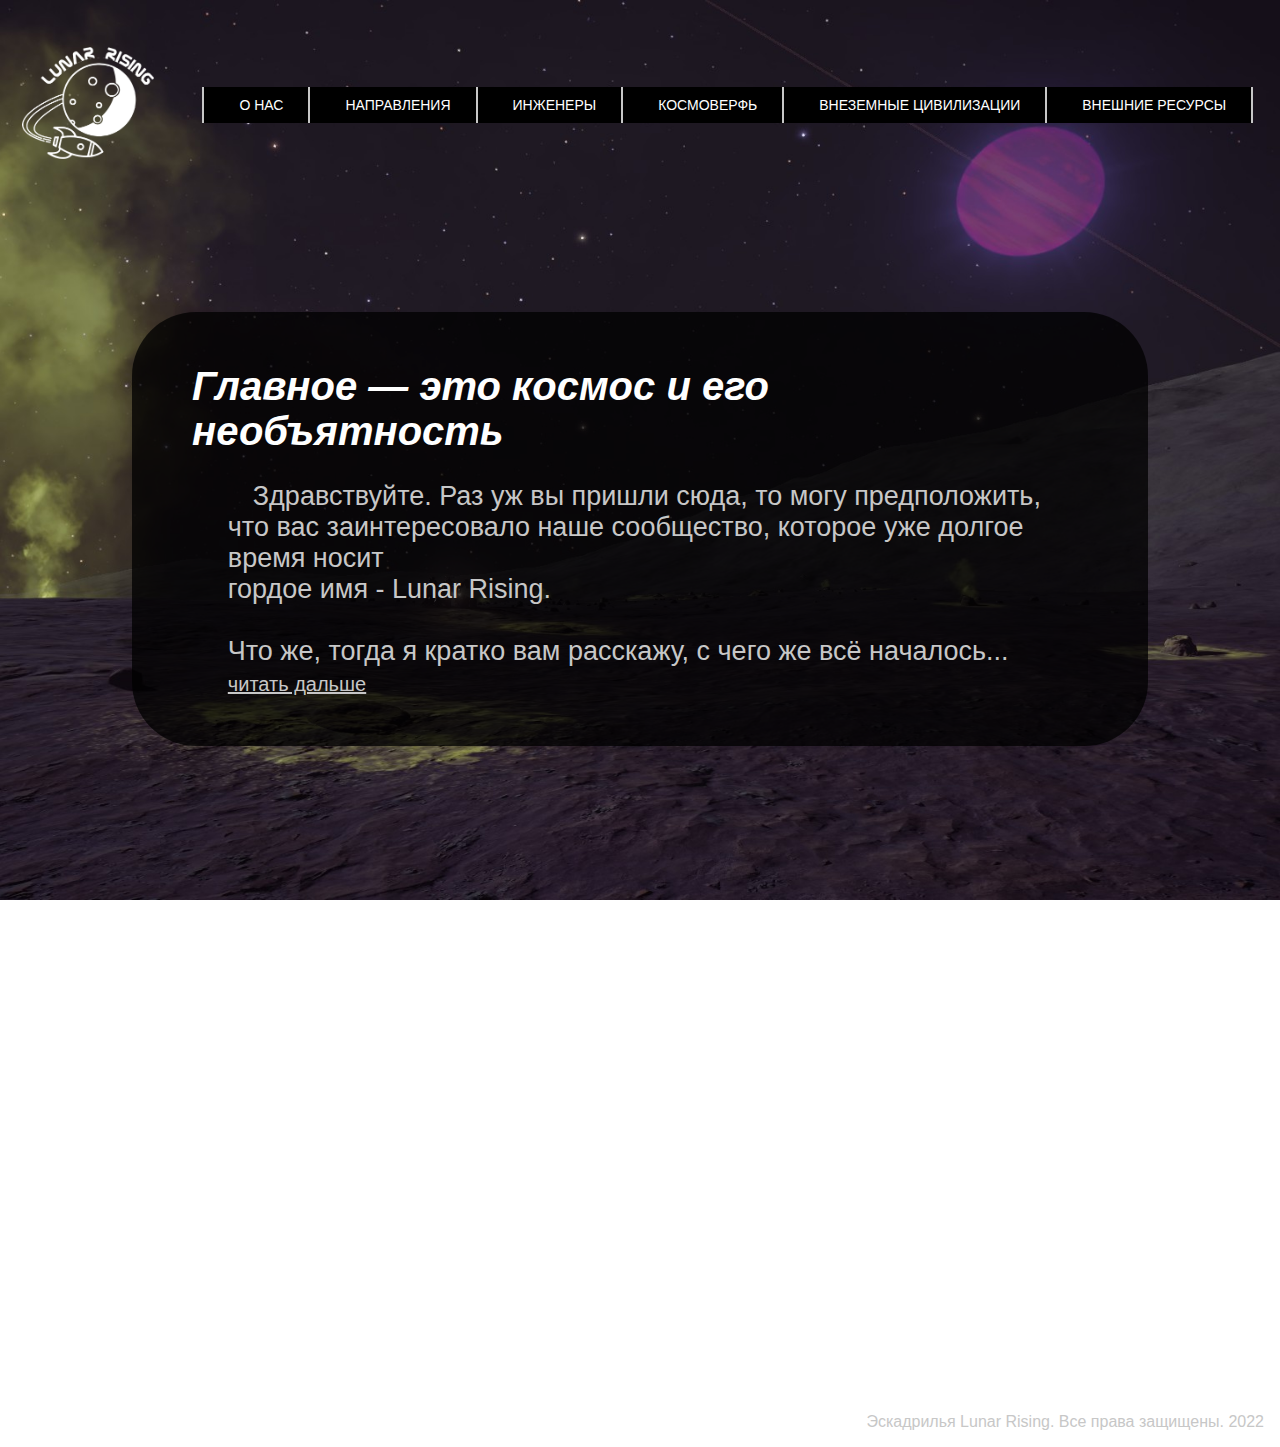
<file: index.html>
<!doctype html>
<html lang="ru">
<head>
    <meta charset="UTF-8">
    <meta name="viewport"
          content="width=device-width, user-scalable=no, initial-scale=1.0, maximum-scale=1.0, minimum-scale=1.0">
    <meta http-equiv="X-UA-Compatible" content="ie=edge">
    <title>Lunar Rising</title>
    <link rel="stylesheet" href="assets\css\style.css">
	<link rel="stylesheet" href="assets\js\script.js">
    <link rel = "shortcut icon" href="assets\css\images\favicon .ico">
</head>
<body>

    <div class="header">
    <div class = "logo"> <a href="index.html"><img class = "img_logo" src="assets\css\images\Логотип_Для_сайта_1_1.png"></a></div>
    <div class = "dws-menu">
		<ul>
		    <li><a href="about.html">О нас</a></li>
            <li><a href="#">Направления</a>
				<ul>
				    <li><a href="exp.html">Исследования</a></li>
					<li><a href="trade.html">Торговля</a></li>
					<li><a href="hunter.html">Охота за головами</a></li>
				</ul>
			</li>
            <li><a href="eng.html">Инженеры</a></li>
            <li><a href="techno.html">Космоверфь</a></li>
            <li><a href="civ.html">Внеземные цивилизации</a>
				<ul>
				    <li><a href="eng.html">Стражи</a></li>
					<li><a href="techno.html">Таргоиды</a></li>
				</ul>
			</li>
            <li><a href="res.html">Внешние ресурсы</a></li>
		</ul>
        </div>
    <div class = "burger-menu">
		<ul>
		    <li><a href="about.html">О нас</a></li>
            <li><a href="#">Направления</a>
				<ul>
				    <li><a href="exp.html">Исследования</a></li>
					<li><a href="trade.html">Торговля</a></li>
					<li><a href="hunter.html">Охота за головами</a></li>
				</ul>
			</li>
            <li><a href="eng.html">Инженеры</a></li>
            <li><a href="techno.html">Космоверфь</a></li>
            <li><a href="#">Внеземные цивилизации</a>
				<ul>
				    <li><a href="eng.html">Стражи</a></li>
					<li><a href="techno.html">Таргоиды</a></li>
				</ul>
			</li>
            <li><a href="res.html">Внешние ресурсы</a></li>
		</ul>
	
    </div>
    </div>

    
<div class = "main">    
    <div class = "beginning">
    <div class="description">
        <h1> Главное — это космос и его необъятность</h1>
        <p> Здравствуйте. Раз уж вы пришли сюда, то могу предположить, что вас заинтересовало наше сообщество, которое уже долгое время носит <br> гордое имя - Lunar Rising. <br>
            <br> Что же, тогда я кратко вам расскажу, с чего же всё началось... <a href="about.html">читать дальше</a> </p>
    </div>
</div>
     <div class="Video">
        <iframe width="560" height="315" src="https://www.youtube.com/embed/Hbz2WSM2Bt4" title="YouTube video player"
                frameborder="0" allow="accelerometer; autoplay; clipboard-write; encrypted-media; gyroscope; picture-in-picture"
                allowfullscreen> </iframe>
    </div>
</div>

<div class = "footer">
    <p>Эскадрилья Lunar Rising. Все права защищены. 2022</p>
</div>

</body>
</html>
</file>
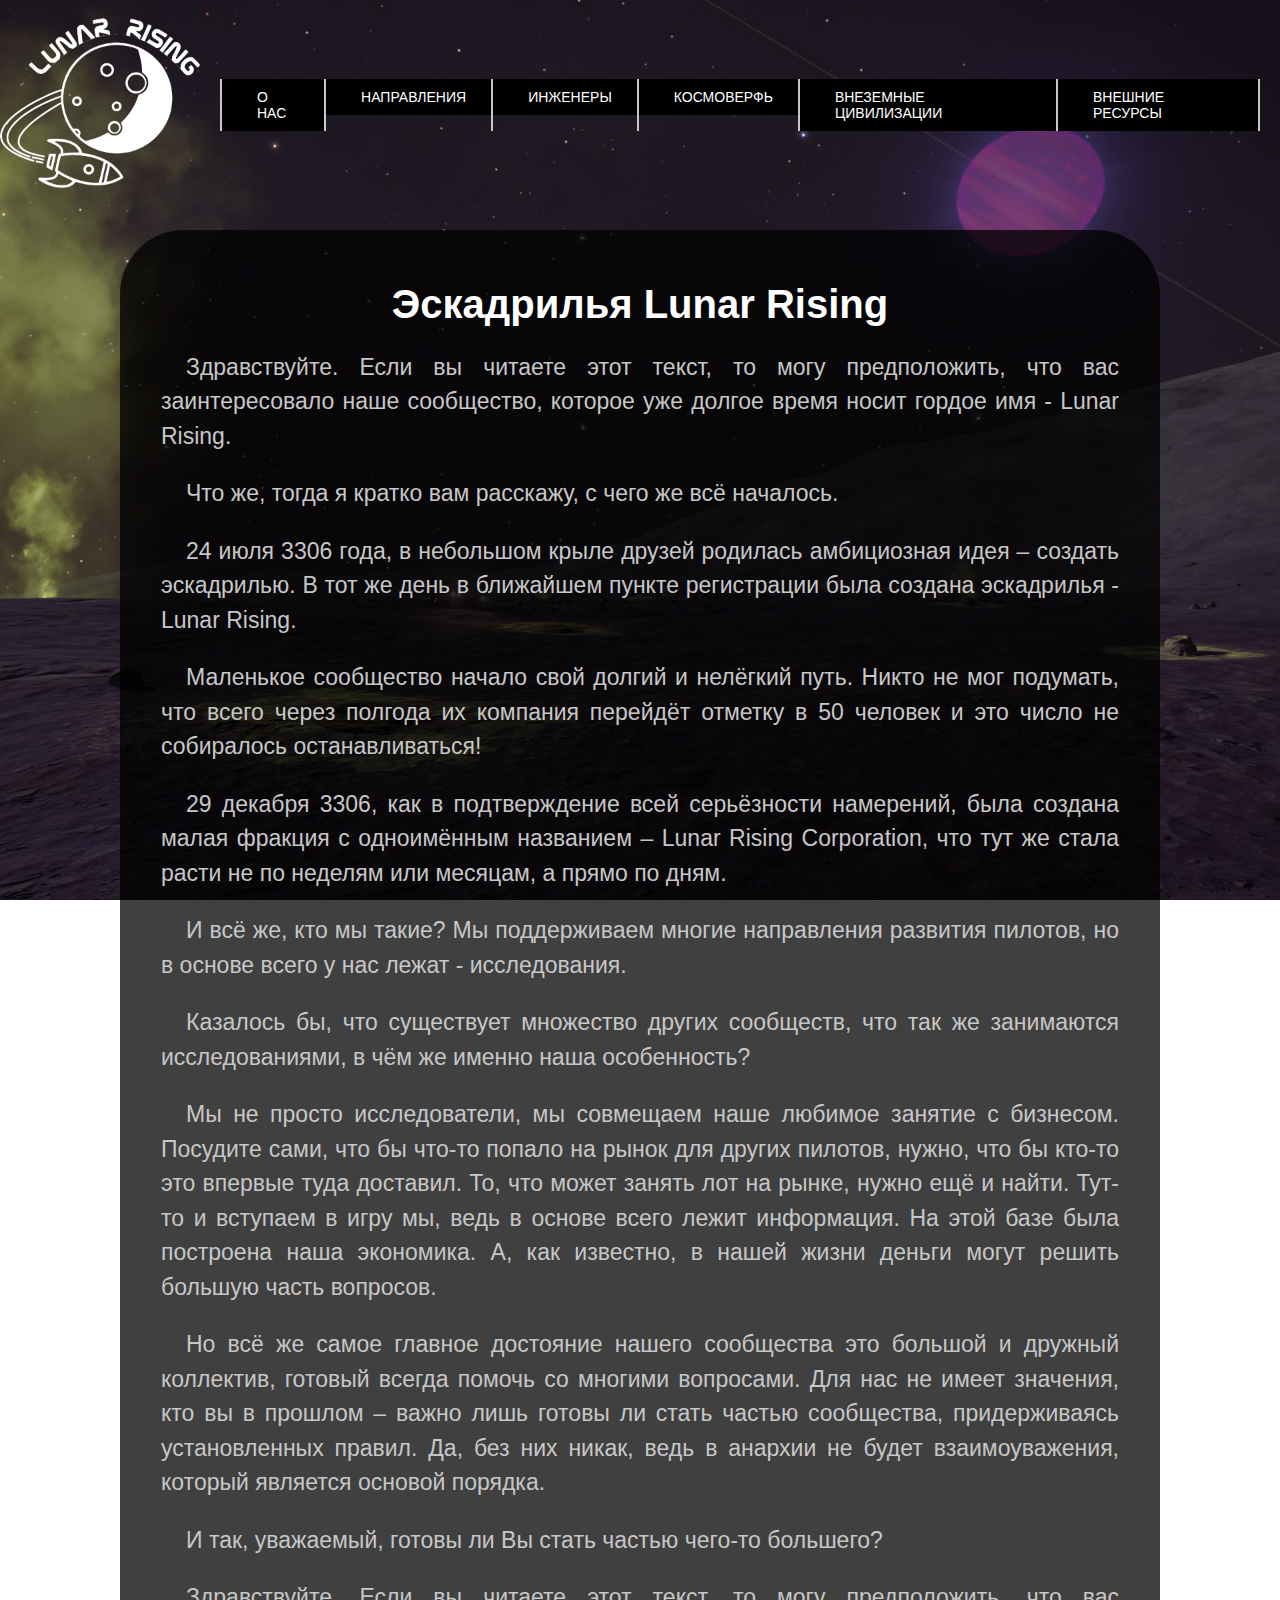
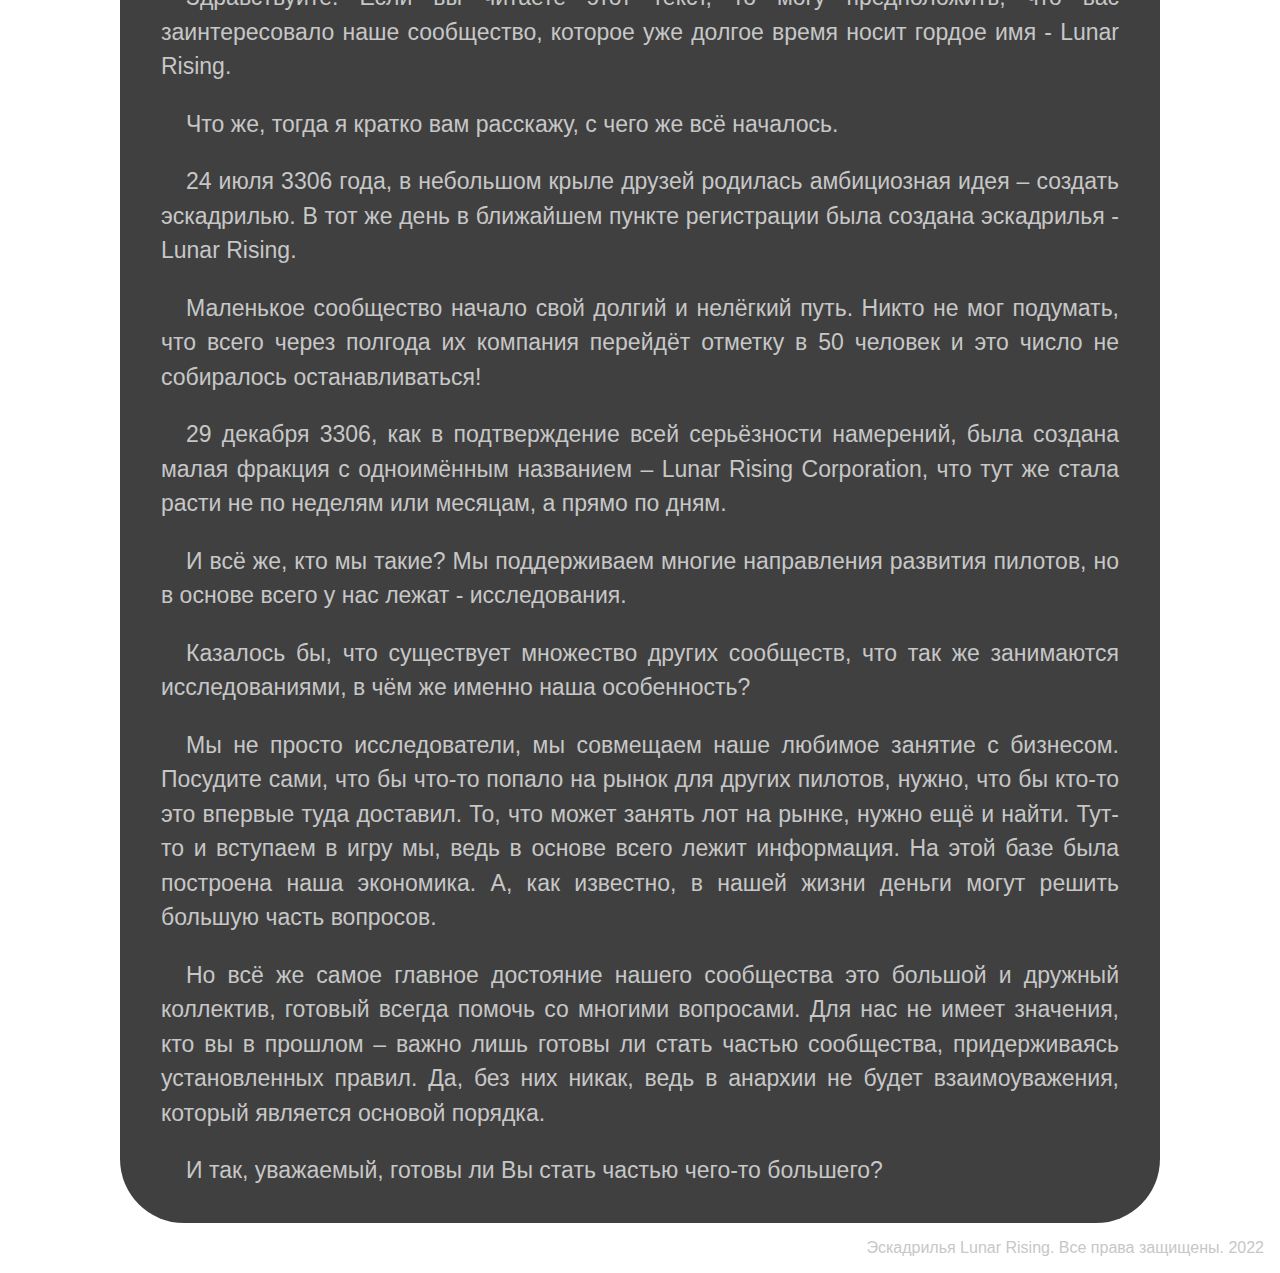
<file: about.html>
<!doctype html>
<html lang="ru">
<head>
    <meta charset="UTF-8">
    <meta name="viewport"
          content="width=device-width, user-scalable=no, initial-scale=1.0, maximum-scale=1.0, minimum-scale=1.0">
    <meta http-equiv="X-UA-Compatible" content="ie=edge">
    <link rel="stylesheet" href="assets\css\stat.css">
	<link rel="stylesheet" href="assets\css\style.css">
    <title>Lunar Rising: О нас</title>
</head>
<body>

    <div class="header">
    <div class = "logo"> <a href="index.html"><img src="assets\css\images\Логотип_Для_сайта_1_1.png" width="200"></a></div>
    <div class = "dws-menu">
		<ul>
		    <li><a href="about.html">О нас</a></li>
            <li><a href="#">Направления</a>
				<ul>
				    <li><a href="exp.html">Исследования</a></li>
					<li><a href="trade.html">Торговля</a></li>
					<li><a href="hunter.html">Охота за головами</a></li>
				</ul>
			</li>
            <li><a href="eng.html">Инженеры</a></li>
            <li><a href="techno.html">Космоверфь</a></li>
            <li><a href="civ.html">Внеземные цивилизации</a>
				<ul>
				    <li><a href="eng.html">Стражи</a></li>
					<li><a href="techno.html">Таргоиды</a></li>
				</ul>
			</li>
            <li><a href="res.html">Внешние ресурсы</a></li>
		</ul>
	
    </div>
    <div class = "burger-menu">
		<ul>
		    <li><a href="about.html">О нас</a></li>
            <li><a href="#">Направления</a>
				<ul>
				    <li><a href="exp.html">Исследования</a></li>
					<li><a href="trade.html">Торговля</a></li>
					<li><a href="hunter.html">Охота за головами</a></li>
				</ul>
			</li>
            <li><a href="eng.html">Инженеры</a></li>
            <li><a href="techno.html">Космоверфь</a></li>
            <li><a href="#">Внеземные цивилизации</a>
				<ul>
				    <li><a href="eng.html">Стражи</a></li>
					<li><a href="techno.html">Таргоиды</a></li>
				</ul>
			</li>
            <li><a href="res.html">Внешние ресурсы</a></li>
		</ul>
	
    </div>
    </div>
	
 <div class = "content">
   <div class="content__text">
    <h1>Эскадрилья Lunar Rising</h1>

        <div class="statya">
            <p>Здравствуйте. Если вы читаете этот текст, то могу предположить, что вас заинтересовало наше сообщество, которое уже долгое время носит гордое имя - Lunar Rising.</p>
            <p>Что же, тогда я кратко вам расскажу, с чего же всё началось.</p>
            <p>24 июля 3306 года, в небольшом крыле друзей родилась амбициозная идея – создать эскадрилью. В тот же день в ближайшем пункте регистрации была создана эскадрилья - Lunar Rising.</p>
            <p> Маленькое сообщество начало свой долгий и нелёгкий путь. Никто не мог подумать, что всего через  полгода их компания перейдёт  отметку в  50 человек и это число  не собиралось останавливаться!</p>
            <p>29 декабря 3306, как в подтверждение всей серьёзности намерений, была создана малая фракция с одноимённым названием – Lunar Rising Corporation, что тут же стала расти не по неделям или месяцам,
        а прямо по дням.</p>
            <p>И всё же, кто мы такие? Мы поддерживаем многие направления развития пилотов, но в основе всего у нас лежат - исследования.</p>
            <p>Казалось бы, что существует множество других сообществ, что так же занимаются исследованиями, в чём же именно наша особенность?<br></p>
        <p>Мы не просто исследователи, мы совмещаем наше любимое занятие с бизнесом. Посудите сами, что бы что-то попало на рынок для других пилотов, нужно, что бы кто-то это впервые туда доставил.
        То, что может занять лот на рынке, нужно ещё и найти. Тут-то и вступаем в игру мы, ведь в основе всего лежит информация. На этой базе была построена наша экономика.
        А,  как известно, в нашей жизни деньги могут решить большую часть вопросов.</p>
            <p>Но всё же самое главное достояние нашего сообщества это большой и дружный коллектив, готовый всегда помочь
        со многими вопросами.  Для нас не имеет значения, кто вы в прошлом – важно лишь готовы ли стать частью сообщества, придерживаясь
        установленных правил. Да, без них никак, ведь в анархии не будет взаимоуважения, который является основой порядка.</p>
            <p>И так, уважаемый, готовы ли Вы стать частью чего-то большего?</p>
			            <p>Здравствуйте. Если вы читаете этот текст, то могу предположить, что вас заинтересовало наше сообщество, которое уже долгое время носит гордое имя - Lunar Rising.</p>
            <p>Что же, тогда я кратко вам расскажу, с чего же всё началось.</p>
            <p>24 июля 3306 года, в небольшом крыле друзей родилась амбициозная идея – создать эскадрилью. В тот же день в ближайшем пункте регистрации была создана эскадрилья - Lunar Rising.</p>
            <p> Маленькое сообщество начало свой долгий и нелёгкий путь. Никто не мог подумать, что всего через  полгода их компания перейдёт  отметку в  50 человек и это число  не собиралось останавливаться!</p>
            <p>29 декабря 3306, как в подтверждение всей серьёзности намерений, была создана малая фракция с одноимённым названием – Lunar Rising Corporation, что тут же стала расти не по неделям или месяцам,
        а прямо по дням.</p>
            <p>И всё же, кто мы такие? Мы поддерживаем многие направления развития пилотов, но в основе всего у нас лежат - исследования.</p>
            <p>Казалось бы, что существует множество других сообществ, что так же занимаются исследованиями, в чём же именно наша особенность?<br></p>
        <p>Мы не просто исследователи, мы совмещаем наше любимое занятие с бизнесом. Посудите сами, что бы что-то попало на рынок для других пилотов, нужно, что бы кто-то это впервые туда доставил.
        То, что может занять лот на рынке, нужно ещё и найти. Тут-то и вступаем в игру мы, ведь в основе всего лежит информация. На этой базе была построена наша экономика.
        А,  как известно, в нашей жизни деньги могут решить большую часть вопросов.</p>
            <p>Но всё же самое главное достояние нашего сообщества это большой и дружный коллектив, готовый всегда помочь
        со многими вопросами.  Для нас не имеет значения, кто вы в прошлом – важно лишь готовы ли стать частью сообщества, придерживаясь
        установленных правил. Да, без них никак, ведь в анархии не будет взаимоуважения, который является основой порядка.</p>
            <p>И так, уважаемый, готовы ли Вы стать частью чего-то большего?</p>

        </div>
    </div>
    </div>
<div class = "footer">
    <p>Эскадрилья Lunar Rising. Все права защищены. 2022</p>
</div>

</body>
</html>
</file>
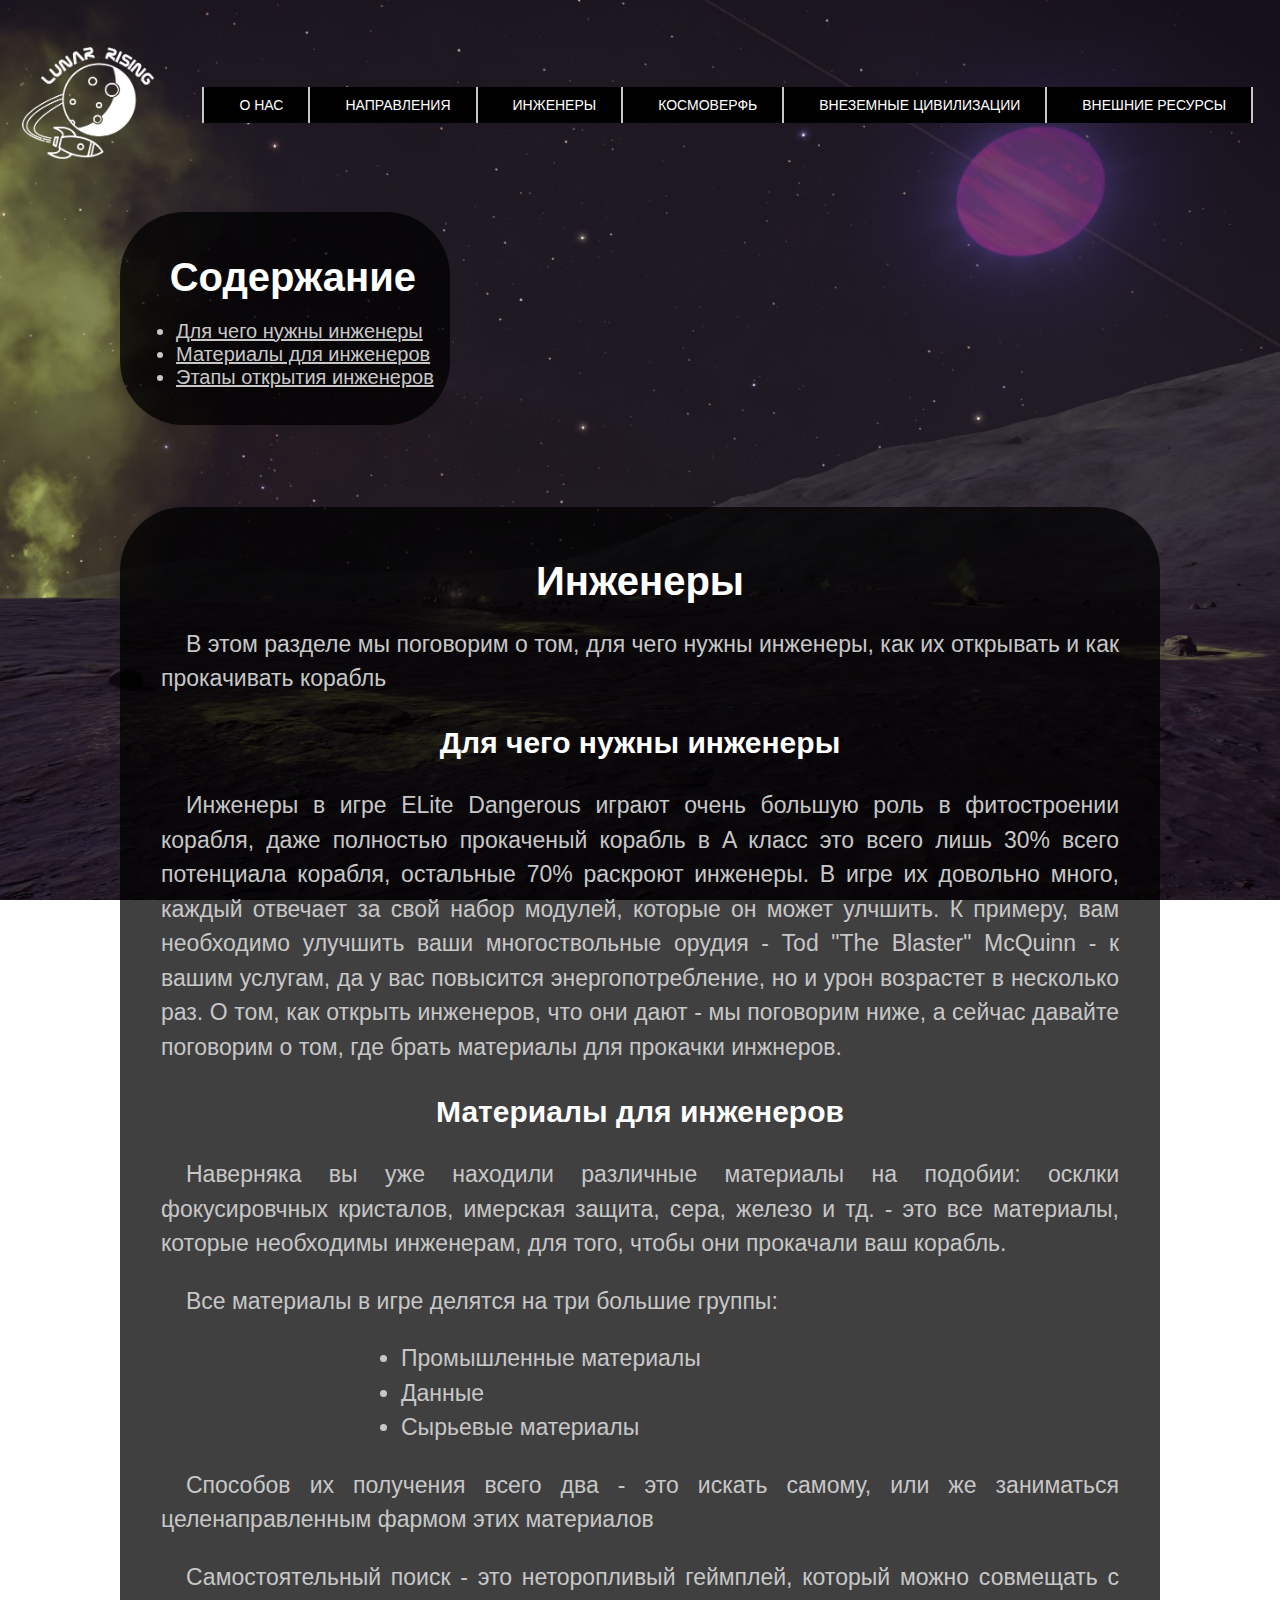
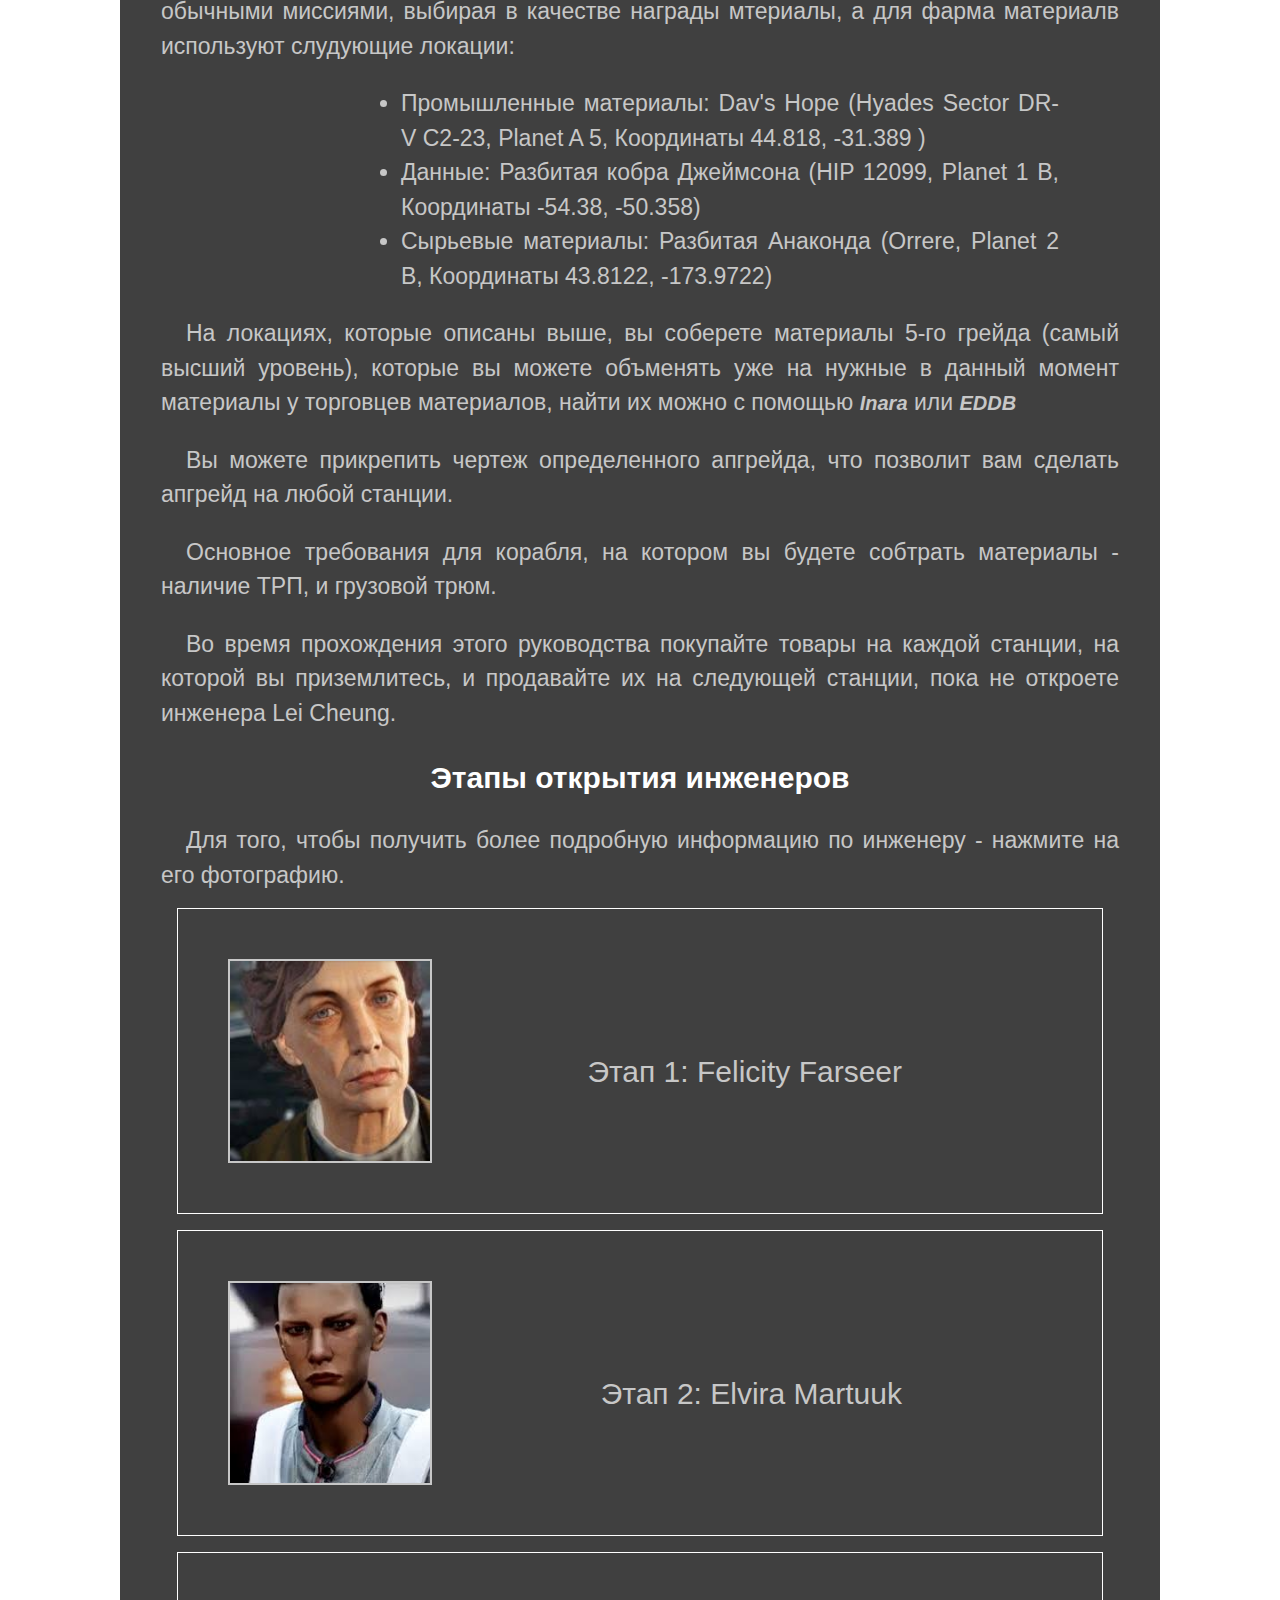
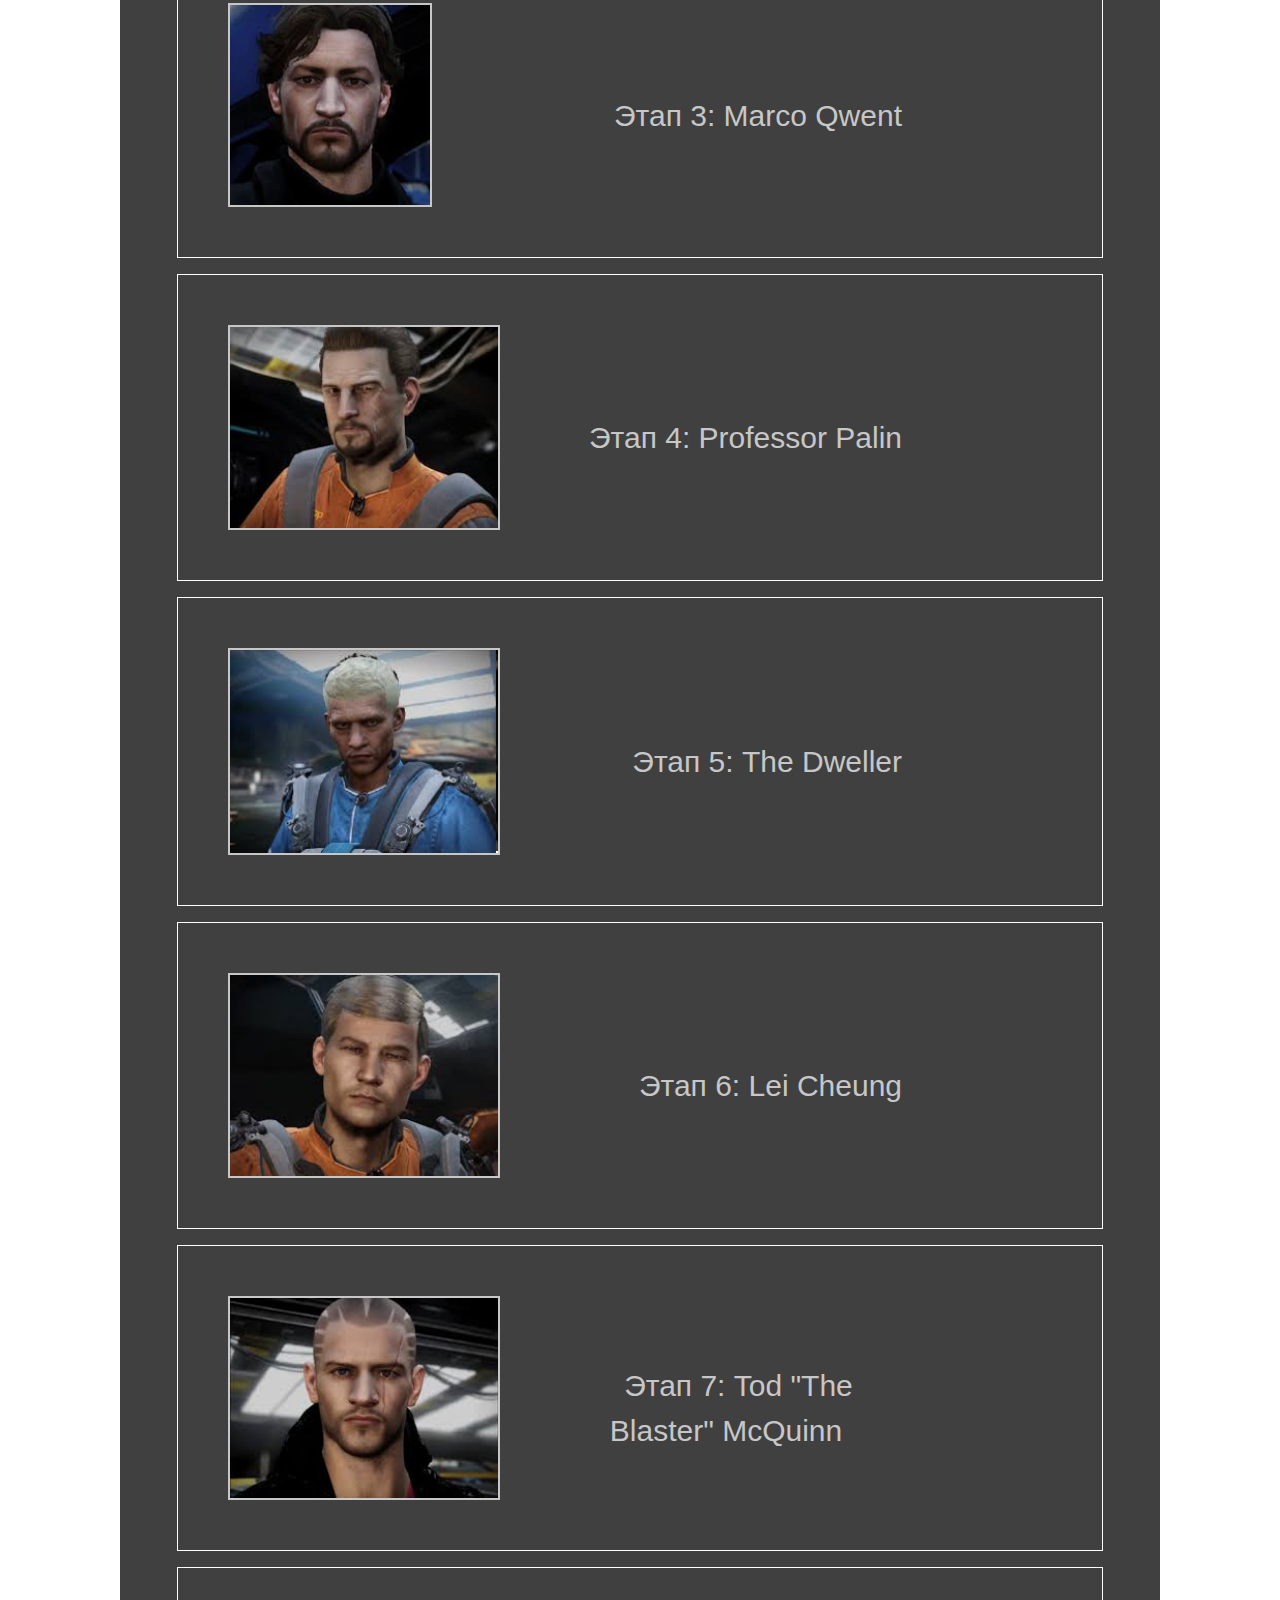
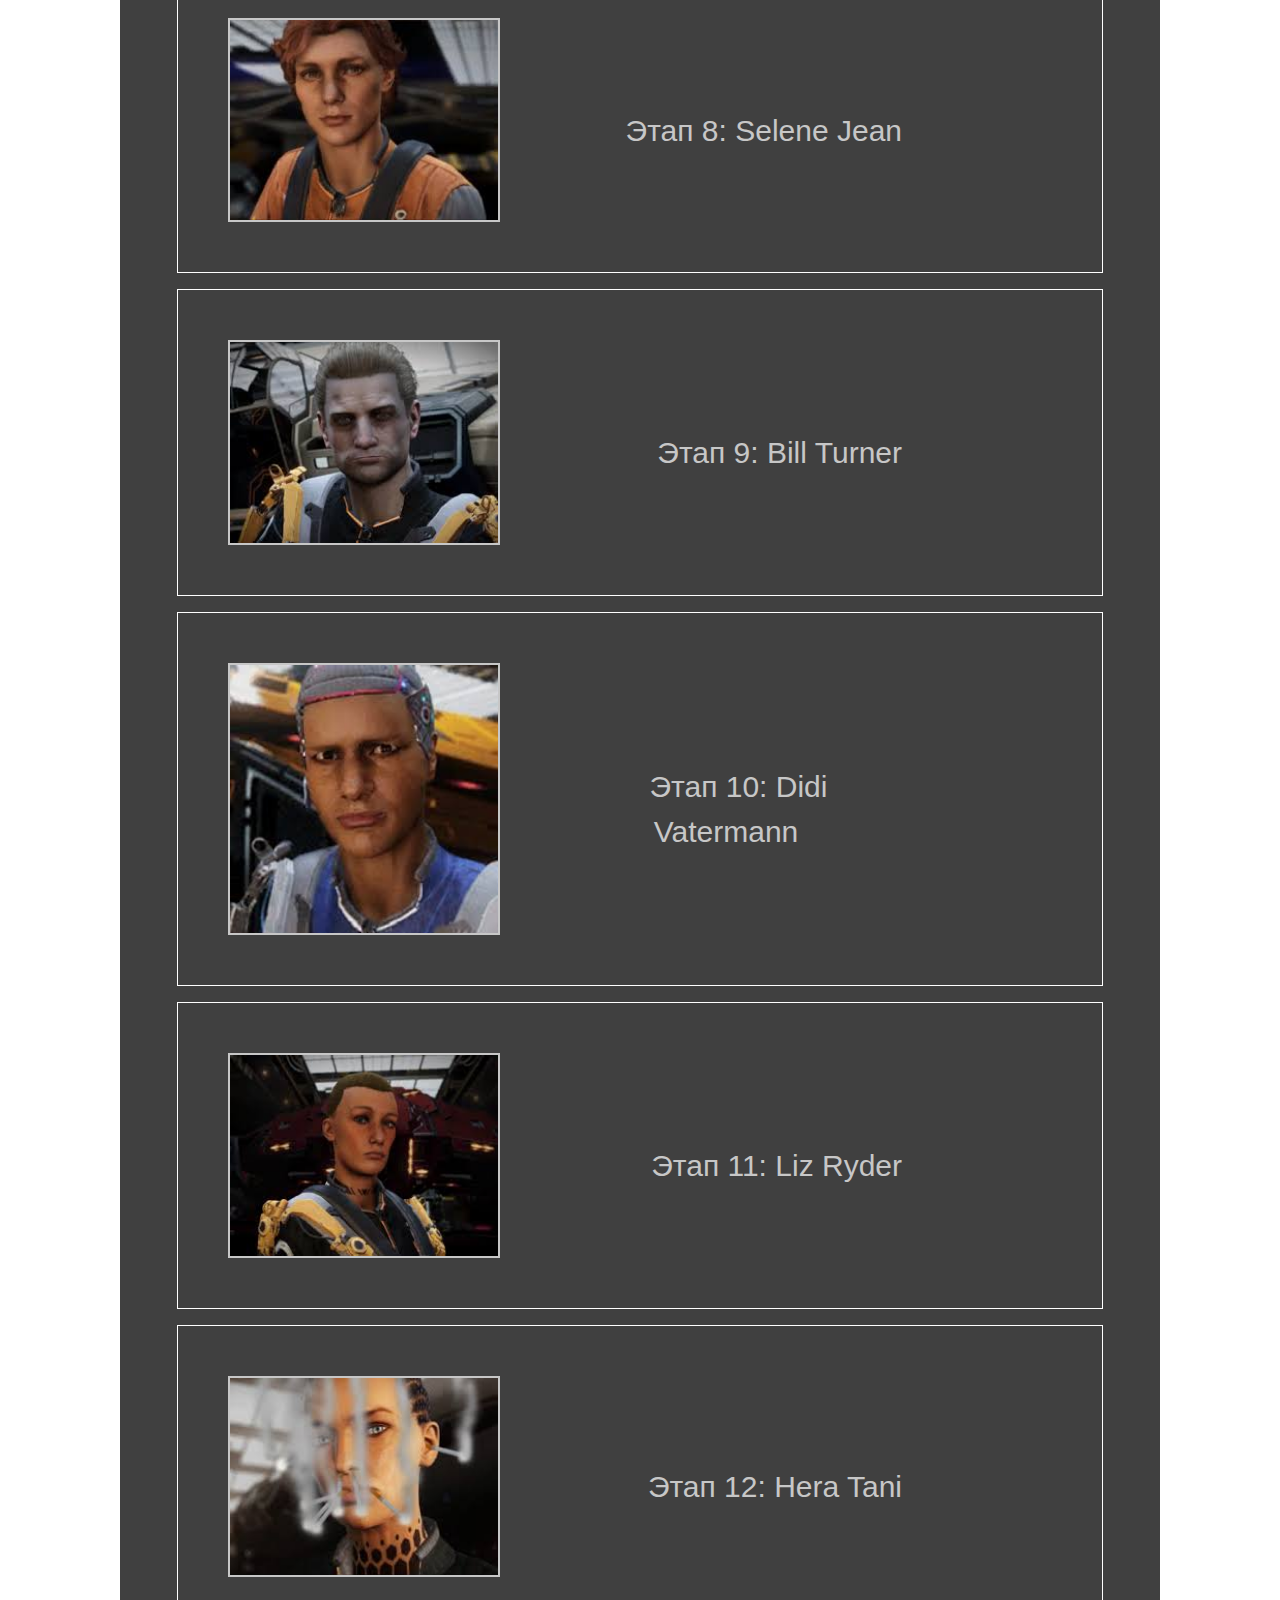
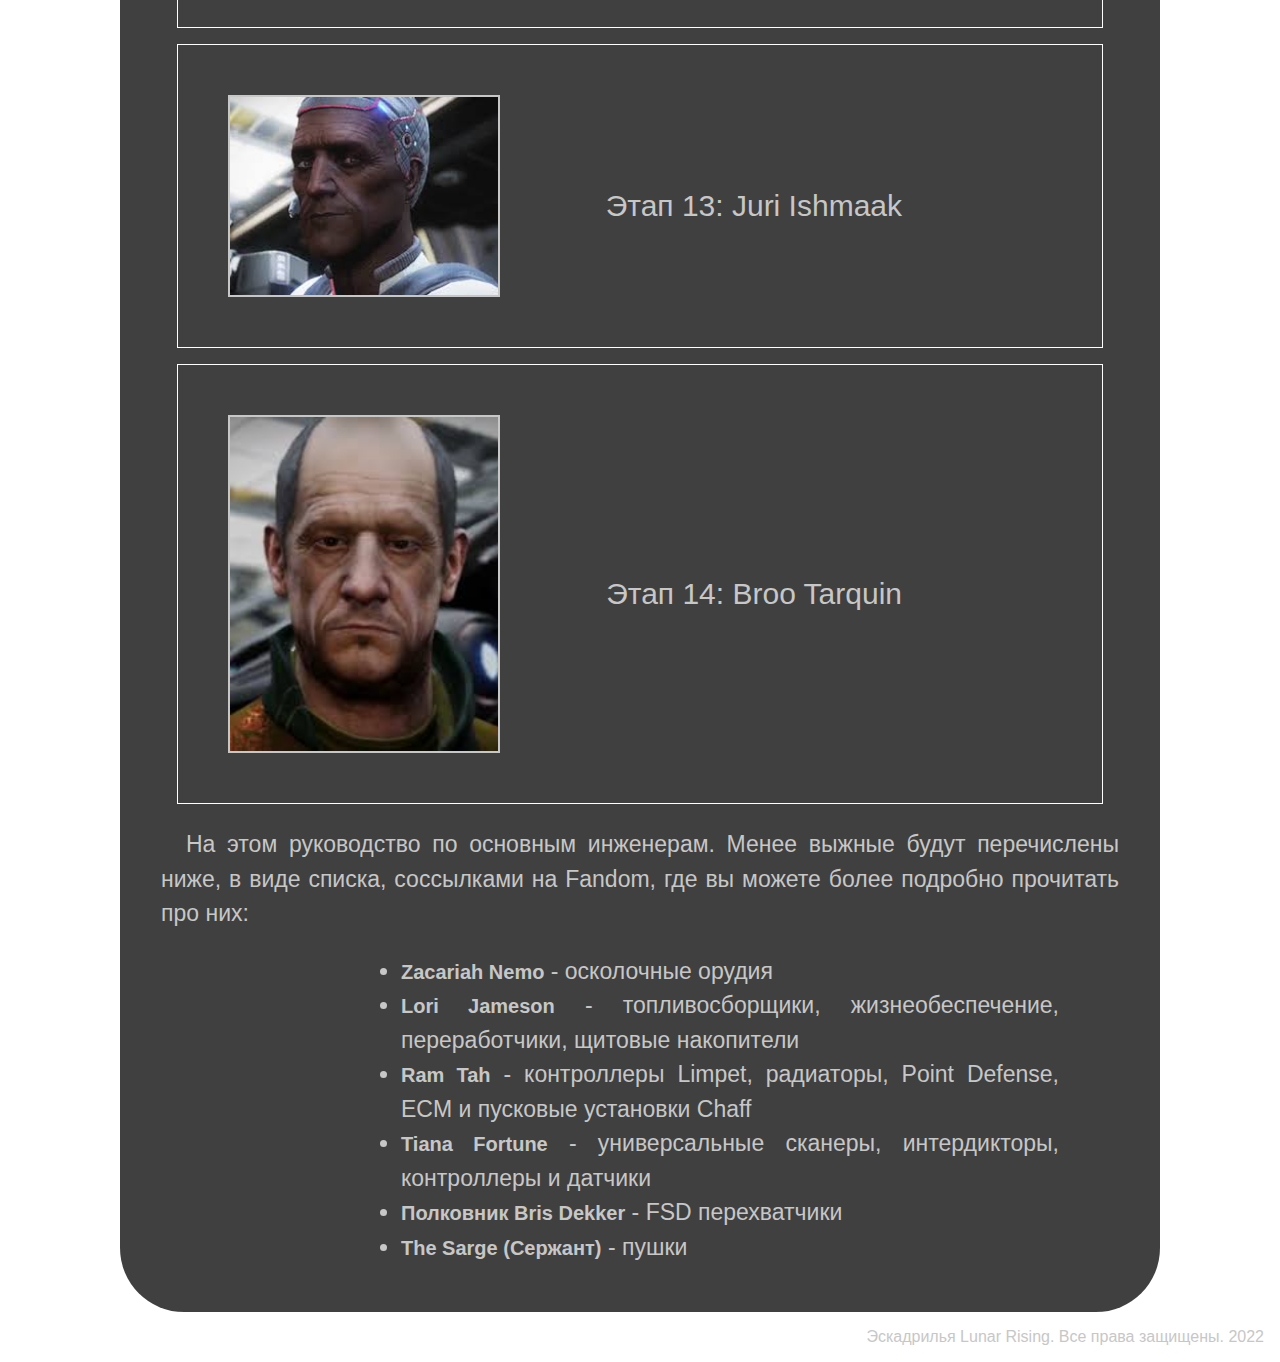
<file: eng.html>
<!doctype html>
<html lang="ru">
<head>
    <meta charset="UTF-8">
    <meta name="viewport"
          content="width=device-width, user-scalable=no, initial-scale=1.0, maximum-scale=1.0, minimum-scale=1.0">
    <meta http-equiv="X-UA-Compatible" content="ie=edge">
    <title>Lunar Rising: Исследования</title>
    <link rel="stylesheet" href="assets\css\style.css">
    <link rel = "stylesheet" href="https://cdnjs.cloudflare.com/ajax/libs/font-awesome/6.0.0/css/all.min.css">
	<link rel="stylesheet" href="assets\css\stat.css">	
	<link rel="stylesheet" href="assets\js\script.js">
</head>
<body>

    <div class="header">
    <div class = "logo"> <a href="index.html"><img class = "img_logo" src="assets\css\images\Логотип_Для_сайта_1_1.png" width="200"></a></div>
    <div class = "dws-menu">
		<ul>
		    <li><a href="about.html">О нас</a></li>
            <li><a href="#">Направления</a>
				<ul>
				    <li><a href="exp.html">Исследования</a></li>
					<li><a href="trade.html">Торговля</a></li>
					<li><a href="hunter.html">Охота за головами</a></li>
				</ul>
			</li>
            <li><a href="eng.html">Инженеры</a></li>
            <li><a href="techno.html">Космоверфь</a></li>
            <li><a href="civ.html">Внеземные цивилизации</a>
				<ul>
				    <li><a href="eng.html">Стражи</a></li>
					<li><a href="techno.html">Таргоиды</a></li>
				</ul>
			</li>
            <li><a href="res.html">Внешние ресурсы</a></li>
		</ul>
	
    </div> 
        <div class = "burger-menu">
		<ul>
		    <li><a href="about.html">О нас</a></li>
            <li><a href="#">Направления</a>
				<ul>
				    <li><a href="exp.html">Исследования</a></li>
					<li><a href="trade.html">Торговля</a></li>
					<li><a href="hunter.html">Охота за головами</a></li>
				</ul>
			</li>
            <li><a href="eng.html">Инженеры</a></li>
            <li><a href="techno.html">Космоверфь</a></li>
            <li><a href="#">Внеземные цивилизации</a>
				<ul>
				    <li><a href="eng.html">Стражи</a></li>
					<li><a href="techno.html">Таргоиды</a></li>
				</ul>
			</li>
            <li><a href="res.html">Внешние ресурсы</a></li>
		</ul>
	
    </div>
    </div>
    
<div class="content">
	<div class = "content__list">	
		<h1> Cодержание </h1>
			<ul>
				<li><a href = "#beg"> Для чего нужны инженеры </a></li>
				<li><a href = "#mater"> Материалы для инженеров </a></li>
				<li><a href = "#eng_main"> Этапы открытия инженеров</a></li>
			</ul>
	</div>
    
	
<div class = "content__text">
    <h1>Инженеры</h1>
	<div class="statya">
	<p>В этом разделе мы поговорим о том, для чего нужны инженеры, как их открывать и как прокачивать корабль</p> 
	<h2 id = "beg"> Для чего нужны инженеры </h2>
	<p>Инженеры в игре ELite Dangerous играют очень большую роль в фитостроении корабля, даже полностью прокаченый корабль в A класс это всего лишь 30% всего потенциала корабля, остальные 70% раскроют инженеры. В игре их довольно много, каждый отвечает за свой набор модулей, которые он может улчшить. К примеру, вам необходимо улучшить ваши многоствольные орудия  - Tod "The Blaster" McQuinn -  к вашим услугам, да у вас повысится энергопотребление, но и урон возрастет в несколько раз. О том, как открыть инженеров, что они дают - мы поговорим ниже, а сейчас давайте поговорим о том, где брать материалы для прокачки инжнеров.</p>
	<h2 id = "mater"> Материалы для инженеров </h2>
	<p>Наверняка вы уже находили различные материалы на подобии: осклки фокусировчных кристалов, имерская защита, сера, железо и тд. - это все материалы, которые необходимы инженерам, для того, чтобы они прокачали ваш корабль.</p>
	<p>Все материалы в игре делятся на три большие группы:</p>
        <ul>
			<li>Промышленные материалы</li>
			<li>Данные</li>
			<li>Сырьевые материалы</li>
		</ul>
	<p>Способов их получения всего два - это искать самому, или же заниматься целенаправленным фармом этих материалов</p>
	<p>Самостоятельный поиск - это неторопливый геймплей, который можно совмещать с обычными миссиями, выбирая в качестве награды мтериалы, а для фарма материалв используют слудующие локации:</p>
        <ul>
			<li>Промышленные материалы: Dav's Hope (Hyades Sector DR-V C2-23, Planet A 5, Координаты 44.818, -31.389 )</li>
			<li>Данные: Разбитая кобра Джеймсона (HIP 12099, Planet 1 B, Координаты -54.38, -50.358)</li>
			<li>Сырьевые материалы: Разбитая Анаконда (Orrere, Planet 2 B, Координаты 43.8122, -173.9722)</li>
		</ul>
        <p>На локациях, которые описаны выше, вы соберете материалы 5-го грейда (самый высший уровень), которые вы можете объменять уже на нужные в данный момент материалы у торговцев материалов, найти их можно с помощью <a href = "https://inara.cz/nearest/"><b><i>Inara</i></b></a> или <a href = "https://eddb.io/"><b><i>EDDB</i></b></a></p>
        <p>Вы можете прикрепить чертеж определенного апгрейда, что позволит вам сделать апгрейд на любой станции.</p>
        <p>Основное требования для корабля, на котором вы будете собтрать материалы - наличие ТРП, и грузовой трюм.</p>
        <p>Во время прохождения этого руководства покупайте товары на каждой станции, на которой вы приземлитесь, и продавайте их на следующей станции, пока не откроете инженера Lei Cheung.</p>
<h2 id = "#eng_main"> Этапы открытия инженеров </h2>
<p> Для того, чтобы получить более подробную информацию по инженеру - нажмите на его фотографию.</p>

<div id="openModal1" class="modal">
  <div class="modal-dialog">
    <div class="modal-content">
      <div class="modal-header">
        <h3 class="modal-title">Felicity Farseer</h3>
        <a href="#close" title="Close" class="close">×</a>
      </div>
      <div class="modal-body"> 
          
        <div class = "eng_content">
         <div class = "about_eng"><p>Время: быстро</p>
             <p>Лучший модуль: : Frame Shift Drives (ФСД двигатель)</p>
             <p>Требования:</p>
             <ul>
			     <li>Исследователький ранг Разведчик (требуется 270 000 CR прибыли от исследований);</li>
			     <li>Пожертвовать Фелисити 1 ед. Метасплав.</li>
		     </ul>
             <p>С универсальным сканером обнаружения, ТРП и как минимум 1 грузовой стойкой прыгните в область Майя и сканируйте в каждой системе, через которую вы прыгаете. Отправляйтесь в систему HIP 17403. В HIP 17403 приземлитесь на планету HIP 17403 A 4 A с координатами -34.98, -141.30. Там будет разбитый корабль таргоидов, вокруг которого разбросаны сенсоры таргоидов и фрагменты сенсоров. Вы можете уничтожить сенсоры таргоидов, чтобы создать фрагменты сенсоров. Соберите 25 осколков сенсоров, а затем отправляйтесь на Maia. В Maia вы можете купить 1 Мета-сплав в " Darnielle's Progress" за 113 355 кр. Если вы не хотите тратить деньги, вы можете добыть Мета-сплав в системе Merope в Merope 2 A, но для его поиска и приобретения вам понадобится Детальный сканер поверхности и ТРП.</p>
             <p>Как только вы получите Мета-сплав, отправляйтесь на Eurybia и сдайте данные Universal Cartographic для фракции Eurybia Blue Mafia. Это даст вам необходимые средства для достижения Скаута, а также поможет вам в работе с инженером Liz Ryder.</p>
             <p>Отправляйтесь в Deciat и отдайте свой Мета-сплав Felicity Farseer в Farseer Inc. Создавайте несколько модификаций у Фарсир, пока не получите информацию о Juri Ishmaak а затем отправляйтесь в систему Ngurii.</p>
             <p></p>
         </div>
        </div>
          
      </div>
    </div>
  </div>
</div>
<div class = "stage"><a href="#openModal1"><img class = "photo_eng" src = "assets\css\images\Инженеры\Felicity.png" width = "200"></a><p>Этап 1: Felicity Farseer </p></div>
        
<div id="openModal2" class="modal">
  <div class="modal-dialog">
    <div class="modal-content">
      <div class="modal-header">
        <h3 class="modal-title">Elvira Martuuk</h3>
        <a href="#close" title="Close" class="close">×</a>
      </div>
      <div class="modal-body"> 
          
        <div class = "eng_content">
                  <div class = "about_eng"><p>Время: очень быстро</p>
             <p>Лучший модуль: Frame Shift Drives</p>
             <p>Требования:</p>
             <ul>
			     <li>путешествие на 300 св. лет - УЖЕ ВЫПОЛНЕНО</li>
			     <li>Пожертвовать 3 реликвии Soontill (Soontill Relic)</li>
		     </ul>
             <p>Теперь, когда вы в Ngurii, отправляйтесь в Cheranovsky City. Там вы можете купить 3 реликвии Soontill по цене 19885 кр за тонну (вам понадобится грузовой трюм). Отправляйтесь на Long Sight Base в системе Khun, пожертвуйте Soontill Relics и улучшайте свои модули, пока не получите информацию о Zacariah Nemo и Marco Qwent.</p>
             <p></p>
         </div>
        </div>
          
      </div>
    </div>
  </div>
</div>
<div class = "stage"><a href="#openModal2"><img class = "photo_eng" src = "assets\css\images\Инженеры\Martuuk.png"width = "200"></a><p>Этап 2: Elvira Martuuk </p></div>
      
<div id="openModal3" class="modal">
  <div class="modal-dialog">
    <div class="modal-content">
      <div class="modal-header">
        <h3 class="modal-title">Marco Qwent</h3>
        <a href="#close" title="Close" class="close">×</a>
      </div>
      <div class="modal-body"> 
          
        <div class = "eng_content">
        <div class = "about_eng"><p>Время: долго</p>
             <p><b>Лучший модуль</b>: Силовая установка (4 уровень)</p>
             <p>Требования:</p>
             <ul>
			     <li>Получите доступ к системе Sirius (приглашение от Sirius Corporation)</li>
			     <li>Предоставить 25 единиц модульных терминалов</li>
		     </ul>
             <p>Возьмите свой лучший исследовательский корабль и спланируйте маршрут на расстоянии 5000 св.лет от стартовой системы. По крайней мере, можно совместить это со сканированием систем сканнером FSS, а некоторые сканирования с помощью детального сканера поверхности могут очень пригодиться (в пути вы можете найти много планет с нужными материалами). Когда вы окажетесь в конце маршрута, выберите стартовую систему, чтобы убедиться, что она находится на расстоянии не менее 5000 св. лет, а затем направляйтесь к системе Procyon. Сдавайте свои данные на станции, принадлежащей Sirius Corporation, пока вас не пригласят в систему Sirius и вы не получите разрешение Sirius (имеется в виду, что сдавать нужно по страницам, ожидая сообщение о приглашении), затем перейдите на 78 Ursae Majoris и передайте оставшиеся данные на станцию, принадлежащую независимым Alioth. Отсюда поместите не менее 30 тонн в трюм, купите дешевый товар и выполните миссию по доставке данных, желательно с модульными терминалами в качестве награды, но это не обязательно.</p>
             <p>Как только вы приземлитесь в конце миссии по доставке данных, продайте товар и купите новый. Возьмите новую миссию по доставке данных для модульных терминалов (или нет), выполните и повторяйте, пока у вас не будет 25 модульных терминалов. Это поможет вам в будущем с Lei Cheung, а также и разблокирует Qwent.</p>
             <p>Вернитесь на Сириус со своими модульными терминалами, выполните миссию по разблокировке Марко Квента (предоставляется на любой станции на Сириусе. Может потребоваться обновление доски обьявлений с миссиями), пожертвуйте свои модульные терминалы Марко Квенту и повышайте его рейтинг, пока не получите информацию о профессоре Professor Palin и Lori Jameson.</p>
         </div>
        </div>
          
      </div>
    </div>
  </div>
</div>
<div class = "stage"><a href="#openModal3"><img class = "photo_eng" src = "assets\css\images\Инженеры\Marco.png"width = "200"></a><p>Этап 3: Marco Qwent </p></div>
        
<div id="openModal4" class="modal">
  <div class="modal-dialog">
    <div class="modal-content">
      <div class="modal-header">
        <h3 class="modal-title">Professor Palin</h3>
        <a href="#close" title="Close" class="close">×</a>
      </div>
      <div class="modal-body"> 
          
        <div class = "eng_content">
         <div class = "about_eng"><p>Время: быстро</p>
             <p><b>Лучший модуль</b>: маневровые двигатели</p>
             <p>Требования:</p>
             <ul>
			     <li>путешествие на 5000 св. лет - УЖЕ ВЫПОЛНЕНО</li>
			     <li>Предоставить 25 фрагментов таргоидских сенсоров</li>
		     </ul>
             <p>Отправляйтесь в систему Arque и отдайте фрагменты сенсоров, которые вы собрали в Шаге 1, Professor Palin. Вы уже выполнили всю работу. Поздравляю!</p>
         </div>
        </div>
          
      </div>
    </div>
  </div>
</div>
<div class = "stage"><a href="#openModal4"><img class = "photo_eng" src = "assets\css\images\Инженеры\Palin.png"width = "268"></a><p>Этап 4: Professor Palin </p></div>
     
<div id="openModal5" class="modal">
  <div class="modal-dialog">
    <div class="modal-content">
      <div class="modal-header">
        <h3 class="modal-title">The Dweller</h3>
        <a href="#close" title="Close" class="close">×</a>
      </div>
      <div class="modal-body"> 
          
        <div class = "eng_content">
         <div class = "about_eng"><p>Время: среднее</p>
             <p><b>Лучший модуль</b>: распределитель питания</p>
             <p>Требования:</p>
             <ul>
			     <li>Продавать что-либо на 5 черных рынках</li>
			     <li>Заплатить ему 500 000 кр</li>
		     </ul>
             <p>Отправляйтесь в систему Arcturus и приземлитесь в Brennan Depot. Купите 5 тонн наркотиков, затем продайте их на черных рынках следующих станций (Примечание: некоторые из них обладают только средним размером площадки): Mastracchio Park (Bolg), Frimout Legacy (LHS 3006), Zindell Platform (Ross 1003), а также Kuo City и Edwards Ring (Aulin). Продавайте только по 1 штуке за раз. Когда закончите, отправляйтесь в Wyrd, приземлитесь в Black Hide, пожертвуйте 500 000 Кр. Dweller`у и повышайте его ранг, пока не получите информацию о Lei Cheung.</p>
         </div>
        </div>
          
      </div>
    </div>
  </div>
</div>
<div class = "stage"><a href="#openModal5"><img class = "photo_eng" src = "assets\css\images\Инженеры\Dweller.png"width = "268"></a><p>Этап 5: The Dweller </p></div> 

<div id="openModal6" class="modal">
  <div class="modal-dialog">
    <div class="modal-content">
      <div class="modal-header">
        <h3 class="modal-title">Lei Cheung</h3>
        <a href="#close" title="Close" class="close">×</a>
      </div>
      <div class="modal-body"> 
          
        <div class = "eng_content">
            <div class = "about_eng"><p><b>Время</b>: долго</p>
             <p><b>Лучший модуль</b>: Генератор щита</p>
             <p>Требования:</p>
             <ul>
			     <li>Поторговать более, чем на 50 рынках</li>
			     <li>Пожертвовать 200 тонн золота</li>
		     </ul>
                <p>Если вы покупали и продавали товары по ходу дела, то к этому времени вы уже должны были поторговать на 50 рынках. Завершите торговлю на различных станциях вокруг системы <b>Laksak</b>, а затем приземлитесь на станции в системе <b>Laksak</b>. Там купите столько золота, сколько поместится (все станции в <b>Laksak</b> продают золото, причем в <b>Pinto City</b> и <b>Hedin Hub</b> оно стоит дешевле всего), и пожертвуйте его Lei Cheung в <b>Trader's Rest</b>. Повторяйте, пока не пожертвуете 200 тонн, затем повышайте ранг Lei Cheung до тех пор, пока не получите приглашение от Ram Tah.</p>
         </div>
        </div>
          
      </div>
    </div>
  </div>
</div>
<div class = "stage"><a href="#openModal6"><img class = "photo_eng" src = "assets\css\images\Инженеры\Lei.png"width = "268"></a><p>Этап 6: Lei Cheung </p></div>

<div id="openModal7" class="modal">
  <div class="modal-dialog">
    <div class="modal-content">
      <div class="modal-header">
        <h3 class="modal-title">Tod "The Blaster" McQuinn</h3>
        <a href="#close" title="Close" class="close">×</a>
      </div>
      <div class="modal-body"> 
          
        <div class = "eng_content">
            <div class = "about_eng"><p><b>Время</b>: быстро</p>
             <p><b>Лучший модуль</b>: Пулеметы и рельсотроны</p>
             <p>Требования:</p>
             <ul>
			     <li>Заработать более 15-ти баунти-ваучеров</li>
			     <li>Предоставить ваучеры на 100 000 кр на Trophy Camp в Wolf 397</li>
		     </ul>
                <p>Это довольно простое задание. Убейте несколько разыскиваемых NPC у Nav Beacon (навигационный маяк) в Wolf 397, пока у вас не накопится 100 000 Кр (обычно это всего 1-2 корабля), а затем сдайте их в Trophy Camp. Предпологается, что вы уже охотились за головами и получили 15 ваучеров. Повышайте ранг Tod McQuinn, пока не получите информацию о Selene Jean.</p>
         </div>
        </div>
          
      </div>
    </div>
  </div>
</div>
<div class = "stage"><a href="#openModal7"><img class = "photo_eng" src = "assets\css\images\Инженеры\Tod.png"width = "268"></a><p>Этап 7: Tod "The Blaster" McQuinn </p></div>
        
<div id="openModal8" class="modal">
  <div class="modal-dialog">
    <div class="modal-content">
      <div class="modal-header">
        <h3 class="modal-title">Selene Jean</h3>
        <a href="#close" title="Close" class="close">×</a>
      </div>
      <div class="modal-body"> 
          
        <div class = "eng_content">
            <div class = "about_eng"><p><b>Время</b>: самое долгое</p>
             <p><b>Лучший модуль</b>: Улучшения брони и Усилителей корпуса</p>
             <p>Требования:</p>
             <ul>
			     <li>Добудьте и очистите не менее 500 тонн руды</li>
			     <li>предоставьте Селене 10 тонн пейнита</li>
		     </ul>
                <p>Это неудобно, если только вы не любитель горного дела. Вернитесь на 78 Ursae Majoris и повысьте отношения с фракцией Alioth Independents, а также установите дружеские отношения с Альянсом в целом. Это нужно сделать после спринта на 5000 Св. лет, который вы совершили ранее. Dозьмите свой лучший торговый корабль, снарядите его для добычи полезных ископаемых, затем найдите нетронутое кольцо богатое металлом. Ведите добычу там, пока не получите 10 пейнита, затем переместитесь к первозданному ледяному кольцу и добывайте оставшиеся 500 тонн, сохраняя весь бромеллит. Не уходите, пока у вас не будет 50 тонн бромеллита и 10 тонн пейнита!</p>
                <p>Отправляйтесь в Kuk, пожертвуйте свой Painite и повышайте уровень Selene Jean, пока не получите информацию о Didi Vatermann и Bill Turner.</p>
         </div>
        </div>
          
      </div>
    </div>
  </div>
</div>
<div class = "stage"><a href="#openModal8"><img class = "photo_eng" src = "assets\css\images\Инженеры\Selene.png"width = "268"></a><p>Этап 8: Selene Jean </p></div>
        
<div id="openModal9" class="modal">
  <div class="modal-dialog">
    <div class="modal-content">
      <div class="modal-header">
        <h3 class="modal-title">Bill Turner</h3>
        <a href="#close" title="Close" class="close">×</a>
      </div>
      <div class="modal-body"> 
          
        <div class = "eng_content">
            <div class = "about_eng"><p><b>Время</b>: Очень быстро</p>
             <p><b>Лучший модуль</b>: Ускорители плазмы и Сенсоры</p>
             <p>Требования:</p>
             <ul>
			     <li>Получите дружественный статус с Альянсом и статус союзника с Alioth Independents, чтобы получить разрешение на доступ к Alioth. ВЫПОЛНЕНО</li>
			     <li>Пожертвуйте 50 тонн бромеллита Биллу Тернеру</li>
		     </ul>
                <p>Отнесите 50 тонн бромеллита Bill Turner в систему Alioth. Вот и все. Вы уже выполнили всю работу в Шагах 3 и 8.</p>
         </div>
        </div>
          
      </div>
    </div>
  </div>
</div>
<div class = "stage"><a href="#openModal9"><img class = "photo_eng" src = "assets\css\images\Инженеры\Bill.png"width = "268"></a><p>Этап 9: Bill Turner </p></div>

<div id="openModal10" class="modal">
  <div class="modal-dialog">
    <div class="modal-content">
      <div class="modal-header">
        <h3 class="modal-title">Didi Vatermann</h3>
        <a href="#close" title="Close" class="close">×</a>
      </div>
      <div class="modal-body"> 
          
        <div class = "eng_content">
            <div class = "about_eng"><p><b>Время</b>: средне</p>
             <p><b>Лучший модуль</b>: Усилители щита</p>
             <p>Требования:</p>
             <ul>
			     <li>Иметь торговый ранг "Торговец" или выше</li>
			     <li>Предоставить 50 единиц Лавианского бренди</li>
		     </ul>
                <p>Благодаря завоеванию рынков галактики для Lei Cheung, вы должны быть относительно близки к получению ранга торговца. Если нет, выполните несколько грузовых миссий, пока не добьетесь этого, а затем отправляйтесь в систему Lave.</p>
                <p>Благодаря завоеванию рынков галактики для Lei Cheung, вы должны быть относительно близки к получению ранга торговца. Если нет, выполните несколько грузовых миссий, пока не добьетесь этого, а затем отправляйтесь в систему Lave.</p>
         </div>
        </div>
          
      </div>
    </div>
  </div>
</div>
<div class = "stage"><a href="#openModal10"><img class = "photo_eng" src = "assets\css\images\Инженеры\Didi.png"width = "268"></a><p>Этап 10: Didi Vatermann </p></div>

<div id="openModal11" class="modal">
  <div class="modal-dialog">
    <div class="modal-content">
      <div class="modal-header">
        <h3 class="modal-title">Liz Ryder</h3>
        <a href="#close" title="Close" class="close">×</a>
      </div>
      <div class="modal-body"> 
          
        <div class = "eng_content">
            <div class = "about_eng"><p><b>Время</b>: средне</p>
             <p><b>Лучший модуль</b>: Ракеты и Торпеды</p>
             <p>Требования:</p>
             <ul>
			     <li>Заручиться дружеским или доброжелательным статусом с Eurybia Blue Mafia - ВЫПОЛНЕНО!</li>
			     <li>Предоставить 200 единиц мин (наземных мин!)</li>
		     </ul>
                <p>Вы уже должны быть в дружеских отношениях с Eurybia Blue Mafia с первого шага, поэтому все, что вам нужно сделать, это выполнить задание по приглашению инженера и предоставить 200 тонн наземных мин для пожертвования на Demolition Unlimited. Поднимите ранг Liz Ryder до 3-4, и вы получите приглашение от Hera Tani.</p>
         </div>
        </div>
          
      </div>
    </div>
  </div>
</div>
<div class = "stage"><a href="#openModal11"><img class = "photo_eng" src = "assets\css\images\Инженеры\Liz.png"width = "268"></a><p>Этап 11: Liz Ryder </p></div>

<div id="openModal12" class="modal">
  <div class="modal-dialog">
    <div class="modal-content">
      <div class="modal-header">
        <h3 class="modal-title">Hera Tani</h3>
        <a href="#close" title="Close" class="close">×</a>
      </div>
      <div class="modal-body"> 
          
        <div class = "eng_content">
            <div class = "about_eng"><p><b>Время</b>: средне</p>
             <p><b>Лучший модуль</b>: Силовая установка и Детальный сканнер поверхности</p>
             <p>Требования:</p>
             <ul>
			     <li>Получите ранг Чужак или выше у Империи</li>
			     <li>Предоставьте 50 ед. сигар Kamitra</li>
		     </ul>
                <p>Найдите хорошую систему Империи со станцией возле звезды и пройдите несколько миссий, пока не получите задание на повышение ранга Империи. Выполните это задание, отправляйтесь на Kamitra, купите максимальные 14 тонн сигар Камитры (6218 Кр каждая), пожертвуйте их Hera Tani на The Jet's Hole в системе Kuwemaki, затем делайте это снова и снова, пока не пожертвуете все 50 тонн. Повышайте ее ранг до тех пор, пока не получите информацию о Broo Tarquin и Tiana Fortune.</p>
         </div>
        </div>
          
      </div>
    </div>
  </div>
</div>
<div class = "stage"><a href="#openModal12"><img class = "photo_eng" src = "assets\css\images\Инженеры\Hera.png"width = "268"></a><p>Этап 12: Hera Tani </p></div>

<div id="openModal13" class="modal">
  <div class="modal-dialog">
    <div class="modal-content">
      <div class="modal-header">
        <h3 class="modal-title">Juri Ishmaak</h3>
        <a href="#close" title="Close" class="close">×</a>
      </div>
      <div class="modal-body"> 
          
        <div class = "eng_content">
            <div class = "about_eng"><p><b>Время</b>: средне</p>
             <p><b>Лучший модуль</b>: Минная установка, Детальный сканнер поверхности, Сенсоры</p>
             <p>Требования:</p>
             <ul>
			     <li>Заработайте более 50 Боевых Облигаций</li>
			     <li>Предоставьте Juri Ishmaak боевые облигации на сумму от 100 000 до 1 000 000 Кр (вариативно)</li>
		     </ul>
                <p>Juri довольно прост по сравнению с остальными. Найдите на карте Галактики систему, находящуюся в состоянии войны или гражданской войны, отправляйтесь в зону конфликта и на панели связи примите сторону одну из фракций. Сражайтесь , пока не уничтожите 50 вражеских кораблей (для этого вам может понадобиться несколько рейсов на станцию и обратно), затем накопите облигаций на 1 000 000 Кр. Отправляйтесь в систему Giryak и сдайте облигации, чтобы разблокировать Juri. Повышайте его рейтинг до тех пор, пока не получите приглашение от The Sarge и Colonel Bris Dekker.</p>
         </div>
        </div>
          
      </div>
    </div>
  </div>
</div>
<div class = "stage"><a href="#openModal13"><img class = "photo_eng" src = "assets\css\images\Инженеры\Juri.png"width = "268"></a><p>Этап 13: Juri Ishmaak </p></div>
  
<div id="openModal14" class="modal">
  <div class="modal-dialog">
    <div class="modal-content">
      <div class="modal-header">
        <h3 class="modal-title">Broo Tarquin</h3>
        <a href="#close" title="Close" class="close">×</a>
      </div>
      <div class="modal-body"> 
          
        <div class = "eng_content">
            <div class = "about_eng"><p><b>Время</b>: быстро</p>
             <p><b>Лучший модуль</b>: Пучковые лазеры, пульсирующие и импульсные лазеры</p>
             <p>Требования:</p>
             <ul>
			     <li>Заработать боевой ранг Специалист или выше - ВЫПОЛНЕНО</li>
			     <li>Пожертвовать 50 единиц чая Fujin</li>
		     </ul>
                <p>Справившись с Tod "The Blaster" McQuin и Juri Ishmaak, вы должны получить ранг Специалист или близкий к нему. Завершите ранг на точках добычи ресурсов или в зоне конфликта, а затем отправляйтесь в Fujin Spaceport в системе Fujin. Чай Фуджин продается по 15 тонн за раз, его стоимость составляет примерно 1200 Кр. Совершайте рейсы к Broo Tarquin обратно в Broo's Legacy в Muang System, пока не доставите все 50 тонн.</p>
         </div>
        </div>
          
      </div>
    </div>
  </div>
</div>
<div class = "stage"><a href="#openModal14"><img class = "photo_eng" src = "assets\css\images\Инженеры\Broo.png"width = "268"></a><p>Этап 14: Broo Tarquin </p></div>
        
<p> На этом руководство по основным инженерам. Менее выжные будут перечислены ниже, в виде списка, соссылками на Fandom, где вы можете более подробно прочитать про них:</p>
        <ul>
            <li><b><a href = "https://elite-dangerous.fandom.com/ru/wiki/%D0%97%D0%B0%D0%BA%D0%B0%D1%80%D0%B8%D1%8F_%D0%9D%D0%B5%D0%BC%D0%BE" target = "_blank">Zacariah Nemo</a></b> -  осколочные орудия </li>
			<li><b><a href = "https://elite-dangerous.fandom.com/ru/wiki/%D0%9B%D0%BE%D1%80%D0%B8_%D0%94%D0%B6%D0%B5%D0%B9%D0%BC%D1%81%D0%BE%D0%BD" target = "_blank">Lori Jameson</a></b> -  топливосборщики, жизнеобеспечение, переработчики, щитовые накопители</li>
			<li><b><a href = "https://elite-dangerous.fandom.com/ru/wiki/%D0%A0%D1%8D%D0%BC_%D0%A2%D0%B0" target = "_blank">Ram Tah</a></b> -  контроллеры Limpet, радиаторы, Point Defense, ECM и пусковые установки Chaff</li>
            <li><b><a href = "https://elite-dangerous.fandom.com/ru/wiki/%D0%A2%D0%B8%D0%B0%D0%BD%D0%B0_%D0%A4%D0%BE%D1%80%D1%87%D1%83%D0%BD" target = "_blank">Tiana Fortune</a></b> -  универсальные сканеры, интердикторы, контроллеры и датчики</li>
            <li><b><a href = "https://elite-dangerous.fandom.com/ru/wiki/%D0%91%D1%80%D0%B8%D1%81_%D0%94%D0%B5%D0%BA%D0%BA%D0%B5%D1%80" target = "_blank">Полковник Bris Dekker</a></b> -  FSD перехватчики</li>
            <li><b><a href = "https://elite-dangerous.fandom.com/ru/wiki/%D0%A1%D0%B5%D1%80%D0%B6%D0%B0%D0%BD%D1%82" target = "_blank">The Sarge (Сержант)</a></b> -  пушки</li>
		</ul> 
	</div>
    </div>
    </div>
<div class = "footer">
    <p>Эскадрилья Lunar Rising. Все права защищены. 2022</p>
</div>	
			
</body>
</html>
</file>
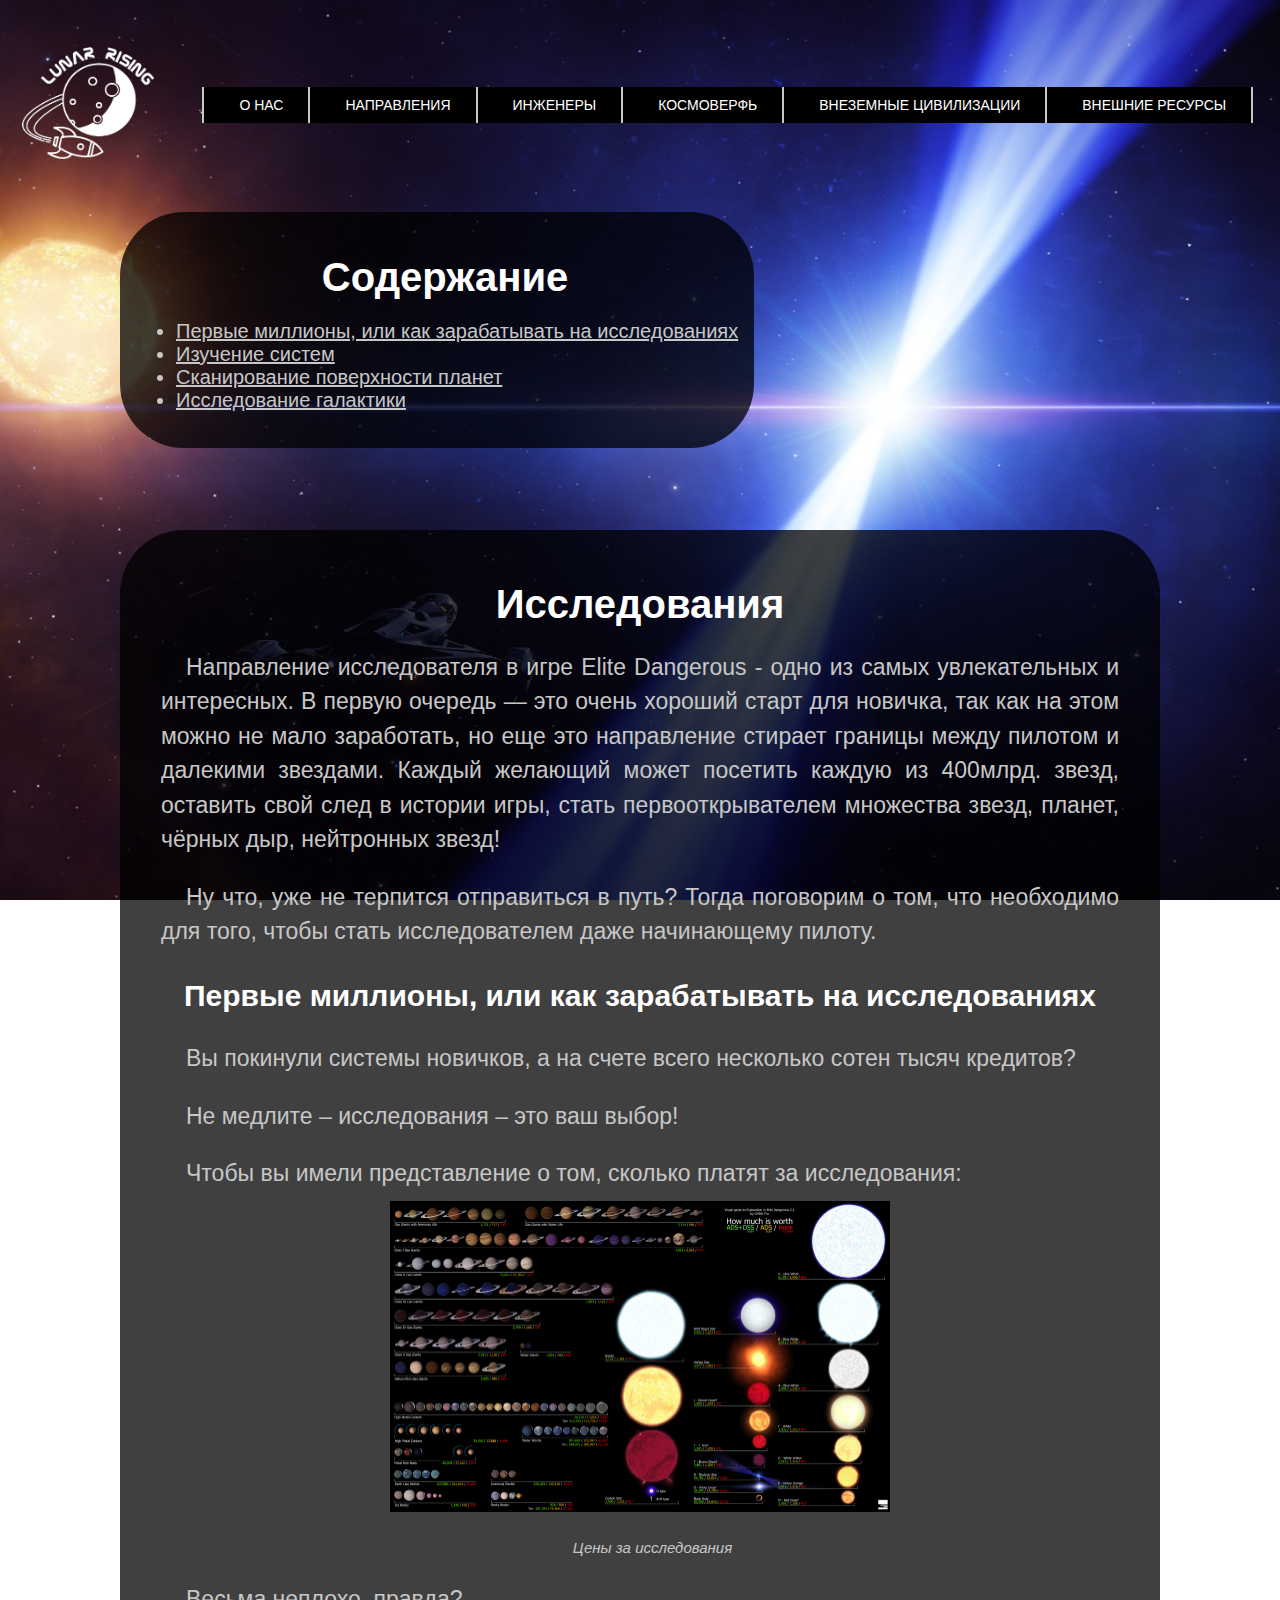
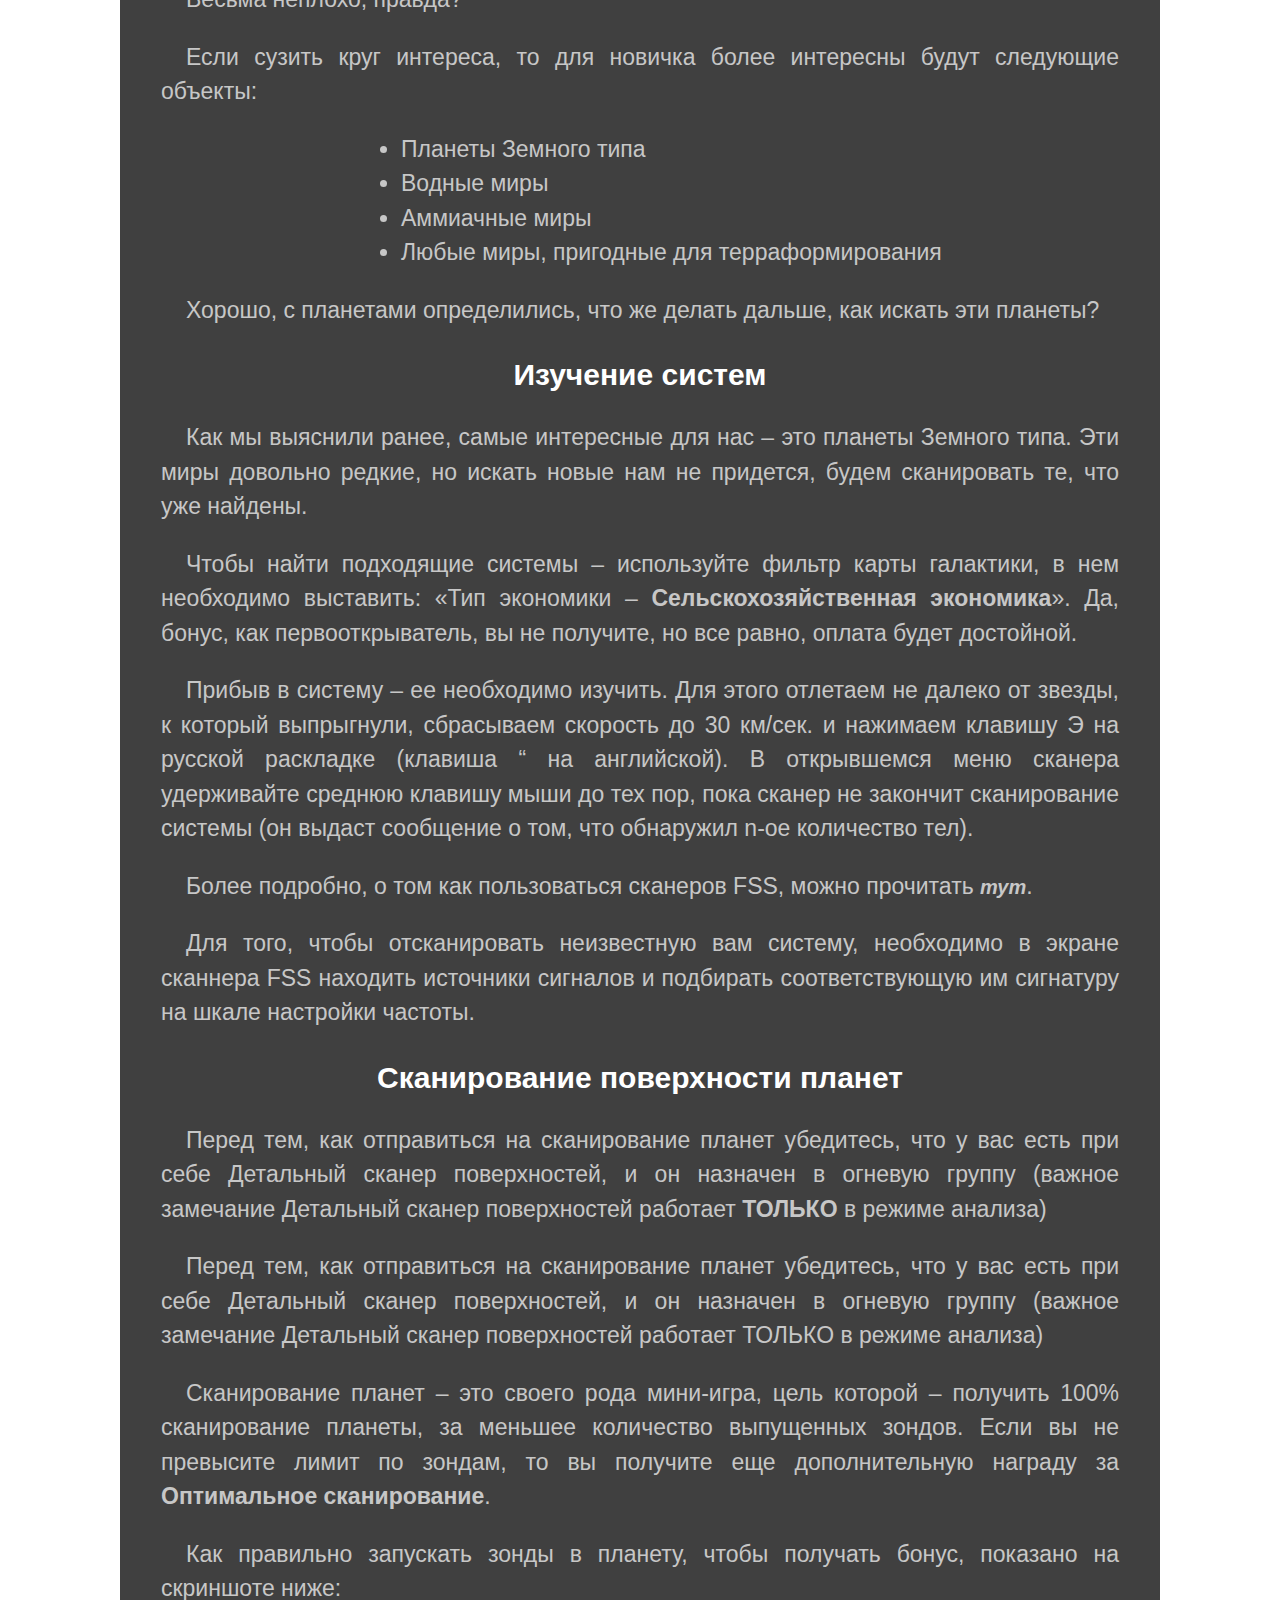
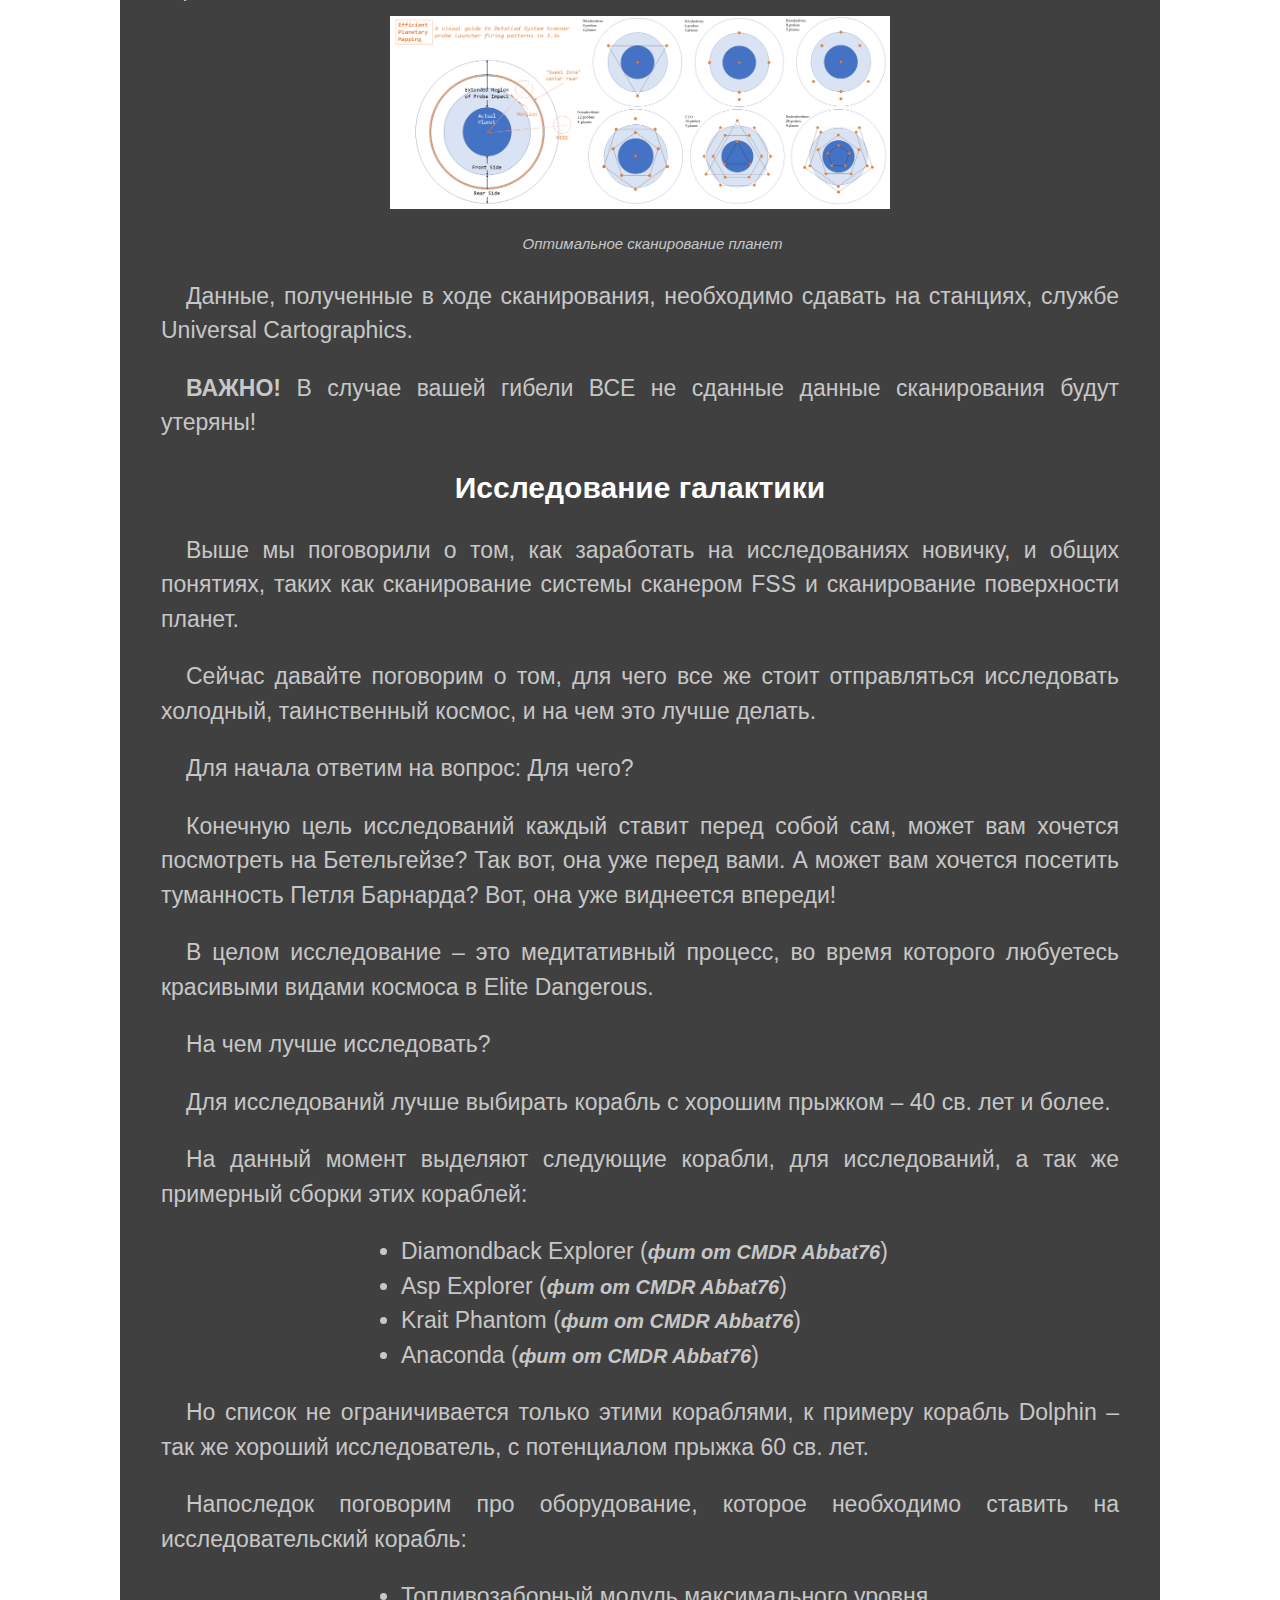
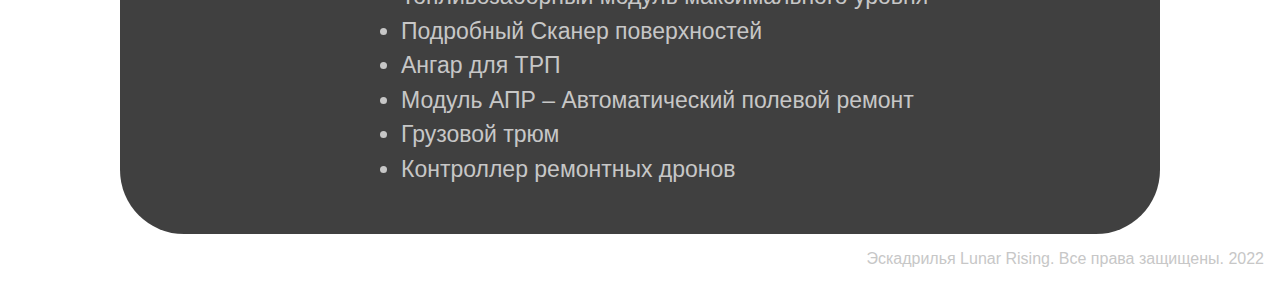
<file: exp.html>
<!doctype html>
<html lang="ru">
<head>
    <meta charset="UTF-8">
    <meta name="viewport"
          content="width=device-width, user-scalable=no, initial-scale=1.0, maximum-scale=1.0, minimum-scale=1.0">
    <meta http-equiv="X-UA-Compatible" content="ie=edge">
    <title>Lunar Rising: Исследования</title>
    <link rel="stylesheet" href="assets\css\style.css">
    <link rel = "stylesheet" href="https://cdnjs.cloudflare.com/ajax/libs/font-awesome/6.0.0/css/all.min.css">
	<link rel="stylesheet" href="assets\css\stat.css">	
	<link rel="stylesheet" href="assets\js\script.js">
</head>
<body id = "explor">

    <div class="header">
    <div class = "logo"> <a href="index.html"><img class = "img_logo" src="assets\css\images\Логотип_Для_сайта_1_1.png" width="200"></a></div>
    <div class = "dws-menu">
		<ul>
		    <li><a href="about.html">О нас</a></li>
            <li><a href="#">Направления</a>
				<ul>
				    <li><a href="exp.html">Исследования</a></li>
					<li><a href="trade.html">Торговля</a></li>
					<li><a href="hunter.html">Охота за головами</a></li>
				</ul>
			</li>
            <li><a href="eng.html">Инженеры</a></li>
            <li><a href="techno.html">Космоверфь</a></li>
            <li><a href="civ.html">Внеземные цивилизации</a>
				<ul>
				    <li><a href="eng.html">Стражи</a></li>
					<li><a href="techno.html">Таргоиды</a></li>
				</ul>
			
			</li>
        <li><a href="res.html">Внешние ресурсы</a></li>
		</ul>
	
    </div> 
        <div class = "burger-menu">
		<ul>
		    <li><a href="about.html">О нас</a></li>
            <li><a href="#">Направления</a>
				<ul>
				    <li><a href="exp.html">Исследования</a></li>
					<li><a href="trade.html">Торговля</a></li>
					<li><a href="hunter.html">Охота за головами</a></li>
				</ul>
			</li>
            <li><a href="eng.html">Инженеры</a></li>
            <li><a href="techno.html">Космоверфь</a></li>
            <li><a href="#">Внеземные цивилизации</a>
				<ul>
				    <li><a href="eng.html">Стражи</a></li>
					<li><a href="techno.html">Таргоиды</a></li>
				</ul>
			</li>
            <li><a href="res.html">Внешние ресурсы</a></li>
		</ul>
	
    </div>
    </div>
    
<div class="content">
	<div class = "content__list">	
		<h1> Cодержание </h1>
			<ul>
				<li><a href = "#beg"> Первые миллионы, или как зарабатывать на исследованиях </a></li>
				<li><a href = "#exp_sys"> Изучение систем </a></li>
				<li><a href = "#scan_plan"> Сканирование поверхности планет </a></li>
				<li><a href = "#itog">Исследование галактики</a></li>
			</ul>
	</div>
    
	
<div class = "content__text">
    <h1>Исследования</h1>
	<div class="statya">
	<p>Направление исследователя в игре Elite Dangerous - одно из самых увлекательных и интересных. В первую очередь — это очень хороший старт для новичка, так как на этом можно не мало заработать, но еще это направление стирает границы между пилотом и далекими звездами. Каждый желающий может посетить каждую из 400млрд. звезд, оставить свой след в истории игры, стать первооткрывателем множества звезд, планет, чёрных дыр, нейтронных звезд!</p> 
	<p>Ну что, уже не терпится отправиться в путь? Тогда поговорим о том, что необходимо для того, чтобы стать исследователем даже начинающему пилоту.</p> 
	<h2 id = "beg"> Первые миллионы, или как зарабатывать на исследованиях </h2>
	<p>Вы покинули системы новичков, а на счете всего несколько сотен тысяч кредитов?</p>
	<p>Не медлите – исследования – это ваш выбор!</p>
	<p>Чтобы вы имели представление о том, сколько платят за исследования:</p>
	<div class = "image"><a href = "assets\css\images\Исследования\СтоимостьИсслед.jpg" target = "_blank"><img class ="image_text"src="assets\css\images\Исследования\СтоимостьИсслед.jpg" width = "500"></a></div>
	<div class = "pod"><p><i>Цены за исследования</i></p></div>
	<p>Весьма неплохо, правда?</p>
	<p>Если сузить круг интереса, то для новичка более интересны будут следующие объекты:</p>
        <ul>
			<li>Планеты Земного типа</li>
			<li>Водные миры</li>
			<li>Аммиачные миры</li>
			<li>Любые миры, пригодные для терраформирования</li>
		</ul>
	<p>Хорошо, с планетами определились, что же делать дальше, как искать эти планеты?</p>
	<h2 id = "exp_sys"> Изучение систем </h2>
	<p>Как мы выяснили ранее, самые интересные для нас – это планеты Земного типа. Эти миры довольно редкие, но искать новые нам не придется, будем сканировать те, что уже найдены.</p>
	<p>Чтобы найти подходящие системы – используйте фильтр карты галактики, в нем необходимо выставить: «Тип экономики – <b>Сельскохозяйственная экономика</b>».  Да, бонус, как первооткрыватель, вы не получите, но все равно, оплата будет достойной.</p>
	<p>Прибыв в систему – ее необходимо изучить. Для этого отлетаем не далеко от звезды, к который выпрыгнули, сбрасываем скорость до 30 км/сек. и нажимаем клавишу Э на русской раскладке (клавиша “ на английской). В открывшемся меню сканера удерживайте среднюю клавишу мыши до тех пор, пока сканер не закончит сканирование системы (он выдаст сообщение о том, что обнаружил n-ое количество тел).</p>
	<p>Более подробно, о том как пользоваться сканеров FSS, можно прочитать <a href = "https://elite-dangerous.fandom.com/ru/wiki/%D0%9F%D0%BE%D0%BB%D0%BD%D0%BE%D0%B5_%D1%81%D0%BA%D0%B0%D0%BD%D0%B8%D1%80%D0%BE%D0%B2%D0%B0%D0%BD%D0%B8%D0%B5_%D1%81%D0%B8%D1%81%D1%82%D0%B5%D0%BC%D1%8B" target = "_blank"><b><i>тут</i></b></a>.</p>
	<p>Для того, чтобы отсканировать неизвестную вам систему, необходимо в экране сканнера FSS находить источники сигналов и подбирать соответствующую им сигнатуру на шкале настройки частоты.</p>
	<h2 id = "scan_plan"> Сканирование поверхности планет </h2>
	<p>Перед тем, как отправиться на сканирование планет убедитесь, что у вас есть при себе Детальный сканер поверхностей, и он назначен в огневую группу (важное замечание Детальный сканер поверхностей работает <b>ТОЛЬКО</b> в режиме анализа)</p>
	<p>Перед тем, как отправиться на сканирование планет убедитесь, что у вас есть при себе Детальный сканер поверхностей, и он назначен в огневую группу (важное замечание Детальный сканер поверхностей работает ТОЛЬКО в режиме анализа)</p>
	<p>Сканирование планет – это своего рода мини-игра, цель которой – получить 100% сканирование планеты, за меньшее количество выпущенных зондов. Если вы не превысите лимит по зондам, то вы получите еще дополнительную награду за <b>Оптимальное сканирование</b>.</p>
	<p>Как правильно запускать зонды в планету, чтобы получать бонус, показано на скриншоте ниже:</p>
	<div class = "image"><a href = "assets\css\images\Исследования\СканПланет.png" target = "_blank"><img class ="image_text"src="assets\css\images\Исследования\СканПланет.png" width = "500"></a></div>
	<div class = "pod"><p><i>Оптимальное сканирование планет</i></p></div>
	<p>Данные, полученные в ходе сканирования, необходимо сдавать на станциях, службе Universal Cartographics.</p>
	<p><b>ВАЖНО!</b> В случае вашей гибели ВСЕ не сданные данные сканирования будут утеряны!</p>
	<h2 id = "itog">Исследование галактики</h2>
	<p>Выше мы поговорили о том, как заработать на исследованиях новичку, и общих понятиях, таких как сканирование системы сканером FSS и сканирование поверхности планет.</p>
	<p>Сейчас давайте поговорим о том, для чего все же стоит отправляться исследовать холодный, таинственный космос, и на чем это лучше делать.</p>
	<p>Для начала ответим на вопрос: Для чего?</p>
	<p>Конечную цель исследований каждый ставит перед собой сам, может вам хочется посмотреть на Бетельгейзе? Так вот, она уже перед вами. А может вам хочется посетить туманность Петля Барнарда? Вот, она уже виднеется впереди!</p>
	<p>В целом исследование – это медитативный процесс, во время которого любуетесь красивыми видами космоса в Elite Dangerous. </p>
	<p>На чем лучше исследовать?</p>
	<p>Для исследований лучше выбирать корабль с хорошим прыжком – 40 св. лет и более.</p>
	<p>На данный момент выделяют следующие корабли, для исследований, а так же примерный сборки этих кораблей:</p>
		<ul>
			<li>Diamondback Explorer (<a href = "https://s.orbis.zone/i8on"target = "_blank"><b><i>фит от CMDR Abbat76</i></b></a>)</li>
			<li>Asp Explorer (<a href = "https://s.orbis.zone/i8oo"target = "_blank"><b><i>фит от CMDR Abbat76</i></b></a>)</li>
			<li>Krait Phantom (<a href = "https://s.orbis.zone/i8op"target = "_blank"><b><i>фит от CMDR Abbat76</i></b></a>)</li>
			<li>Anaconda (<a href = "https://s.orbis.zone/i8oq"target = "_blank"><b><i>фит от CMDR Abbat76</i></b></a>)</li>
		</ul>
	<p>Но список не ограничивается только этими кораблями, к примеру корабль Dolphin – так же хороший исследователь, с потенциалом прыжка 60 св. лет.</p>
	<p>Напоследок поговорим про оборудование, которое необходимо ставить на исследовательский корабль:</p>
			<ul>
			<li>Топливозаборный модуль максимального уровня</li>
			<li>Подробный Сканер поверхностей</li>
			<li>Ангар для ТРП</li>
			<li>Модуль АПР – Автоматический полевой ремонт</li>
			<li>Грузовой трюм</li>
			<li>Контроллер ремонтных дронов</li>
		</ul>
	<p></p>
	<p></p>
	<p></p>
	</div>
    </div>
    </div>
<div class = "footer">
    <p>Эскадрилья Lunar Rising. Все права защищены. 2022</p>
</div>	
			
</body>
</html>
</file>
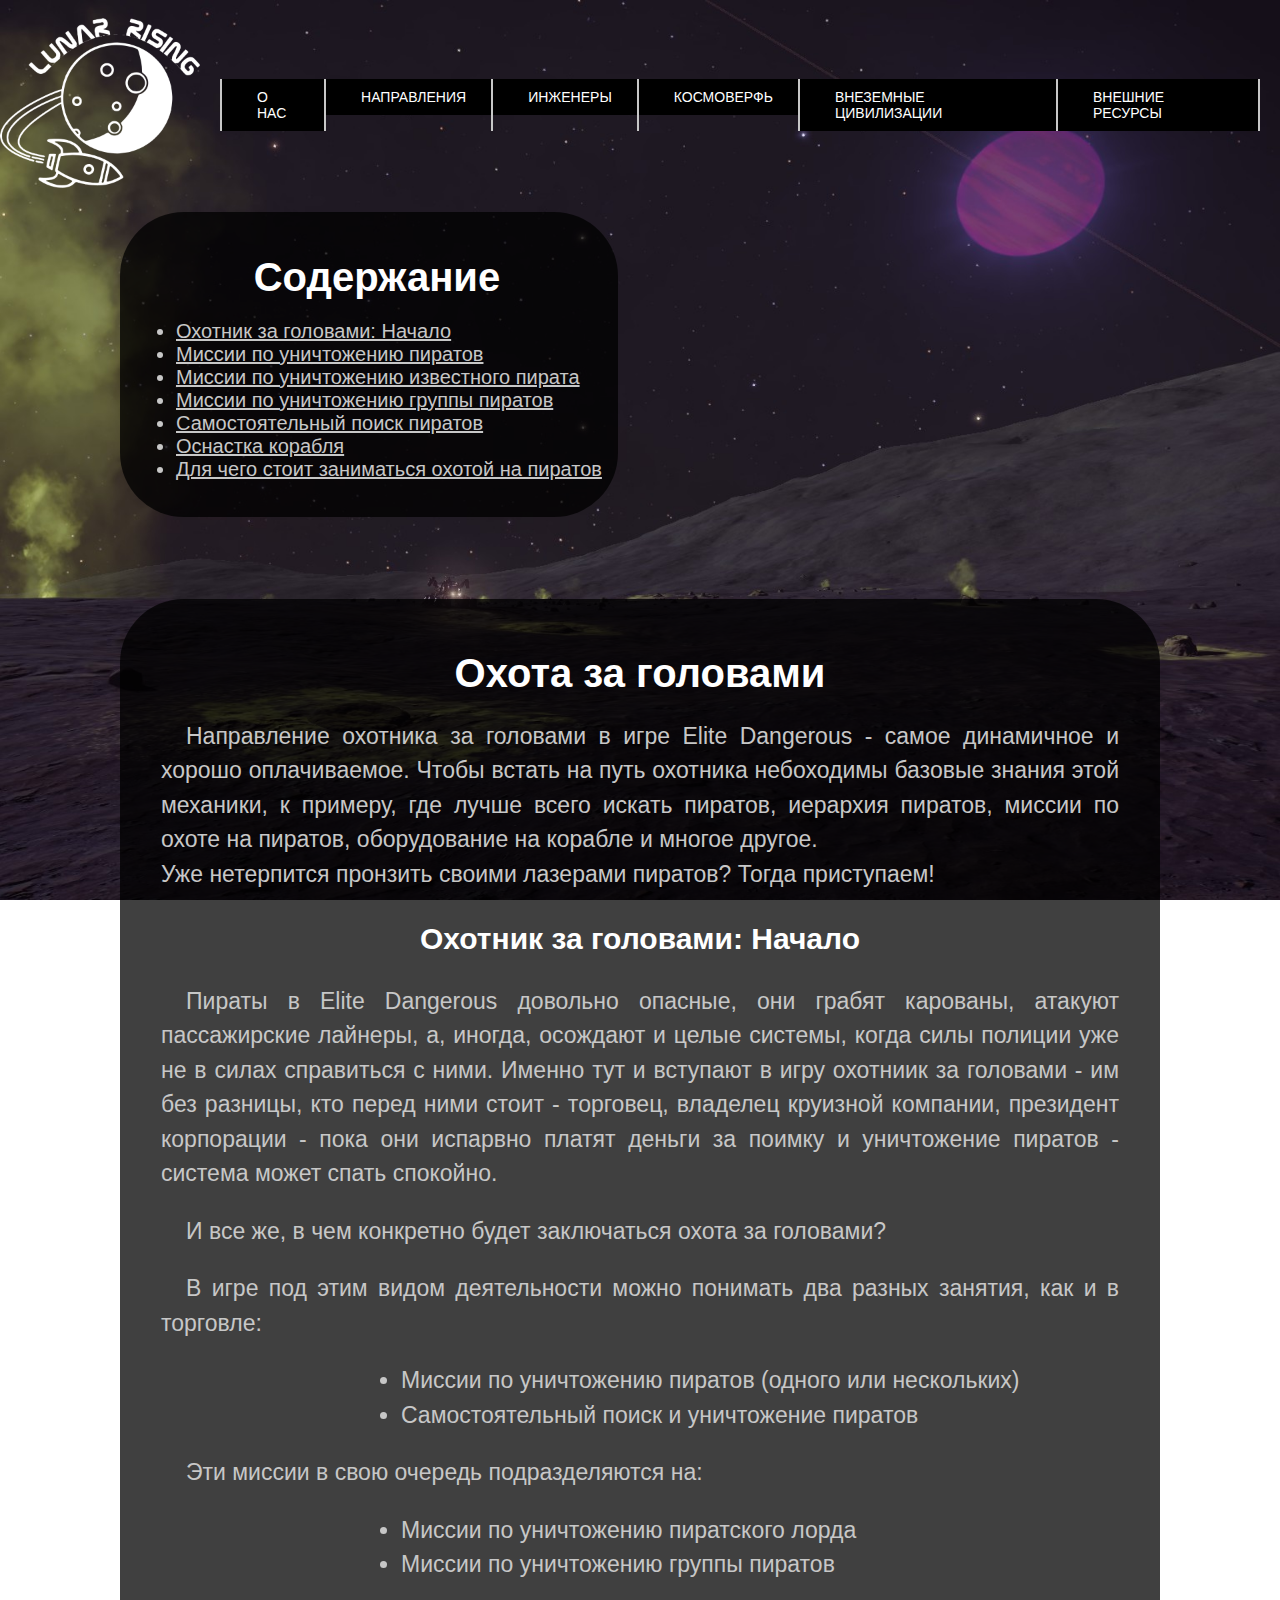
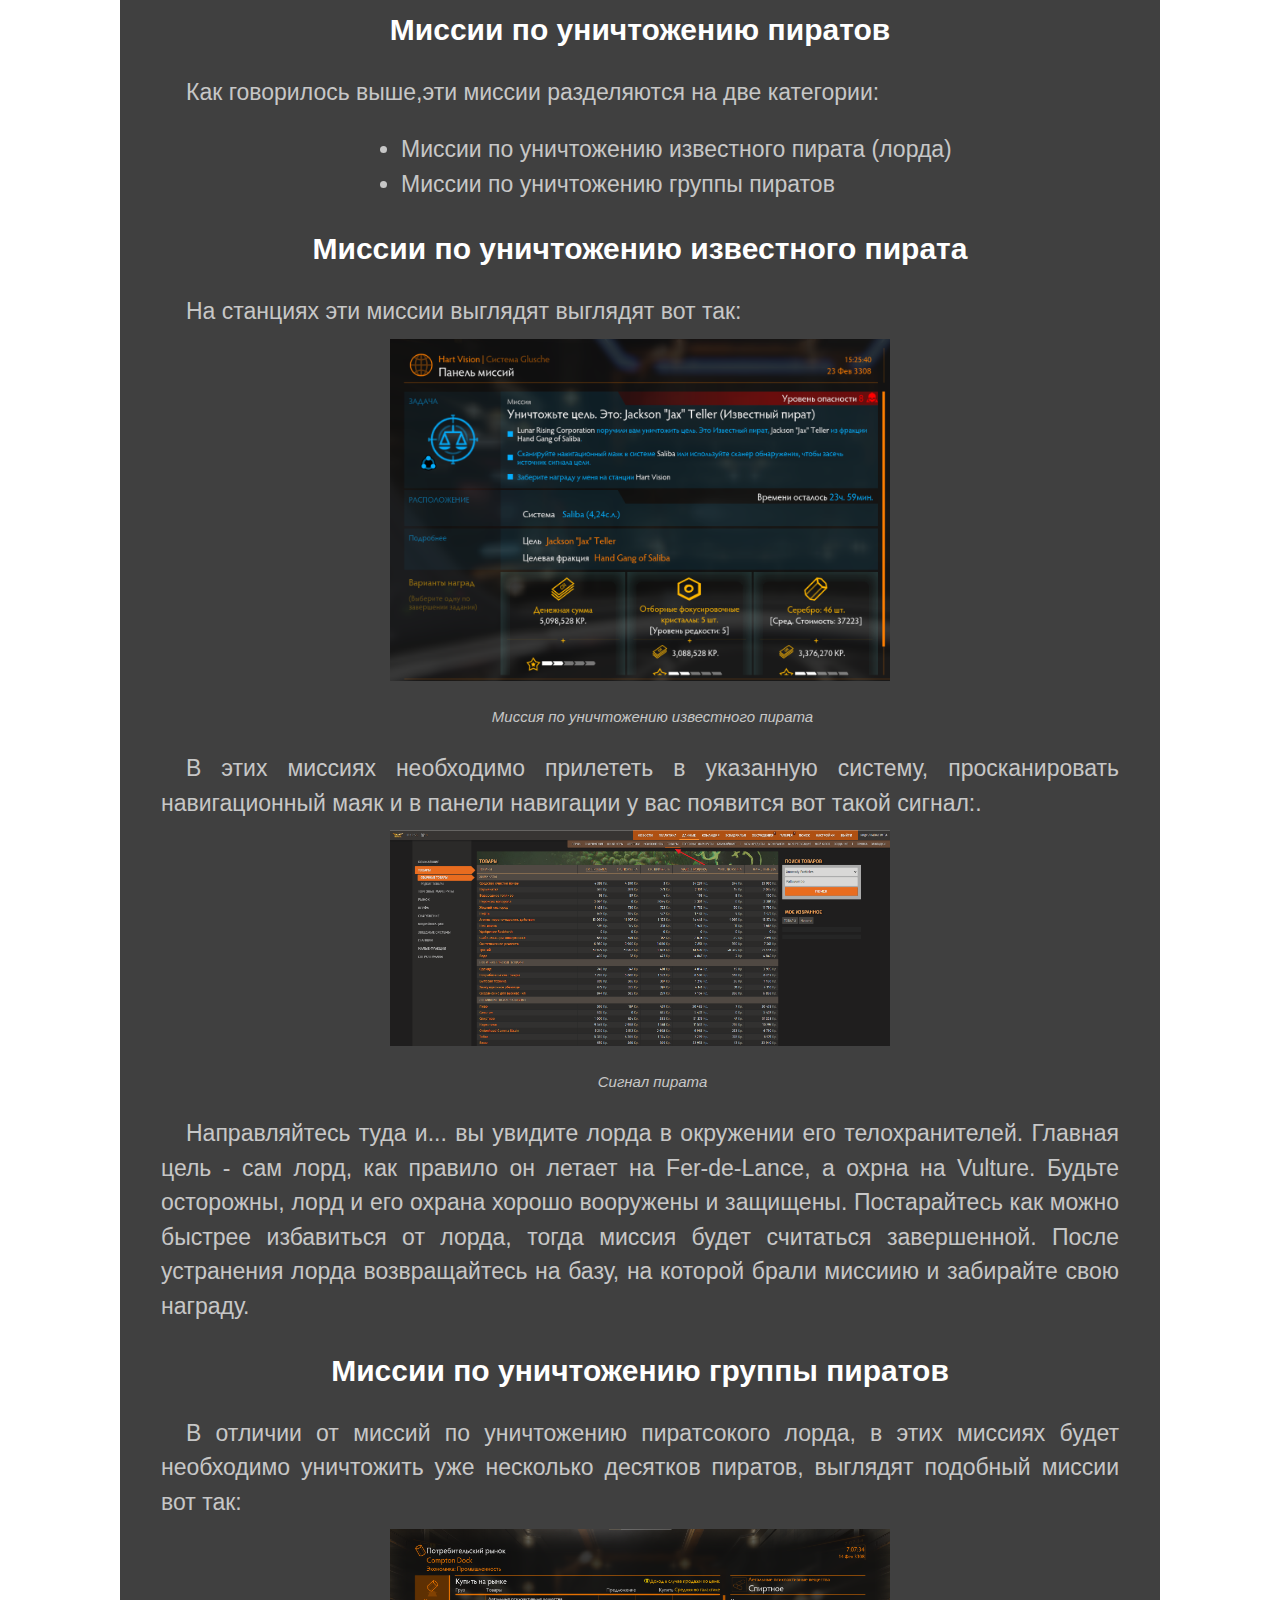
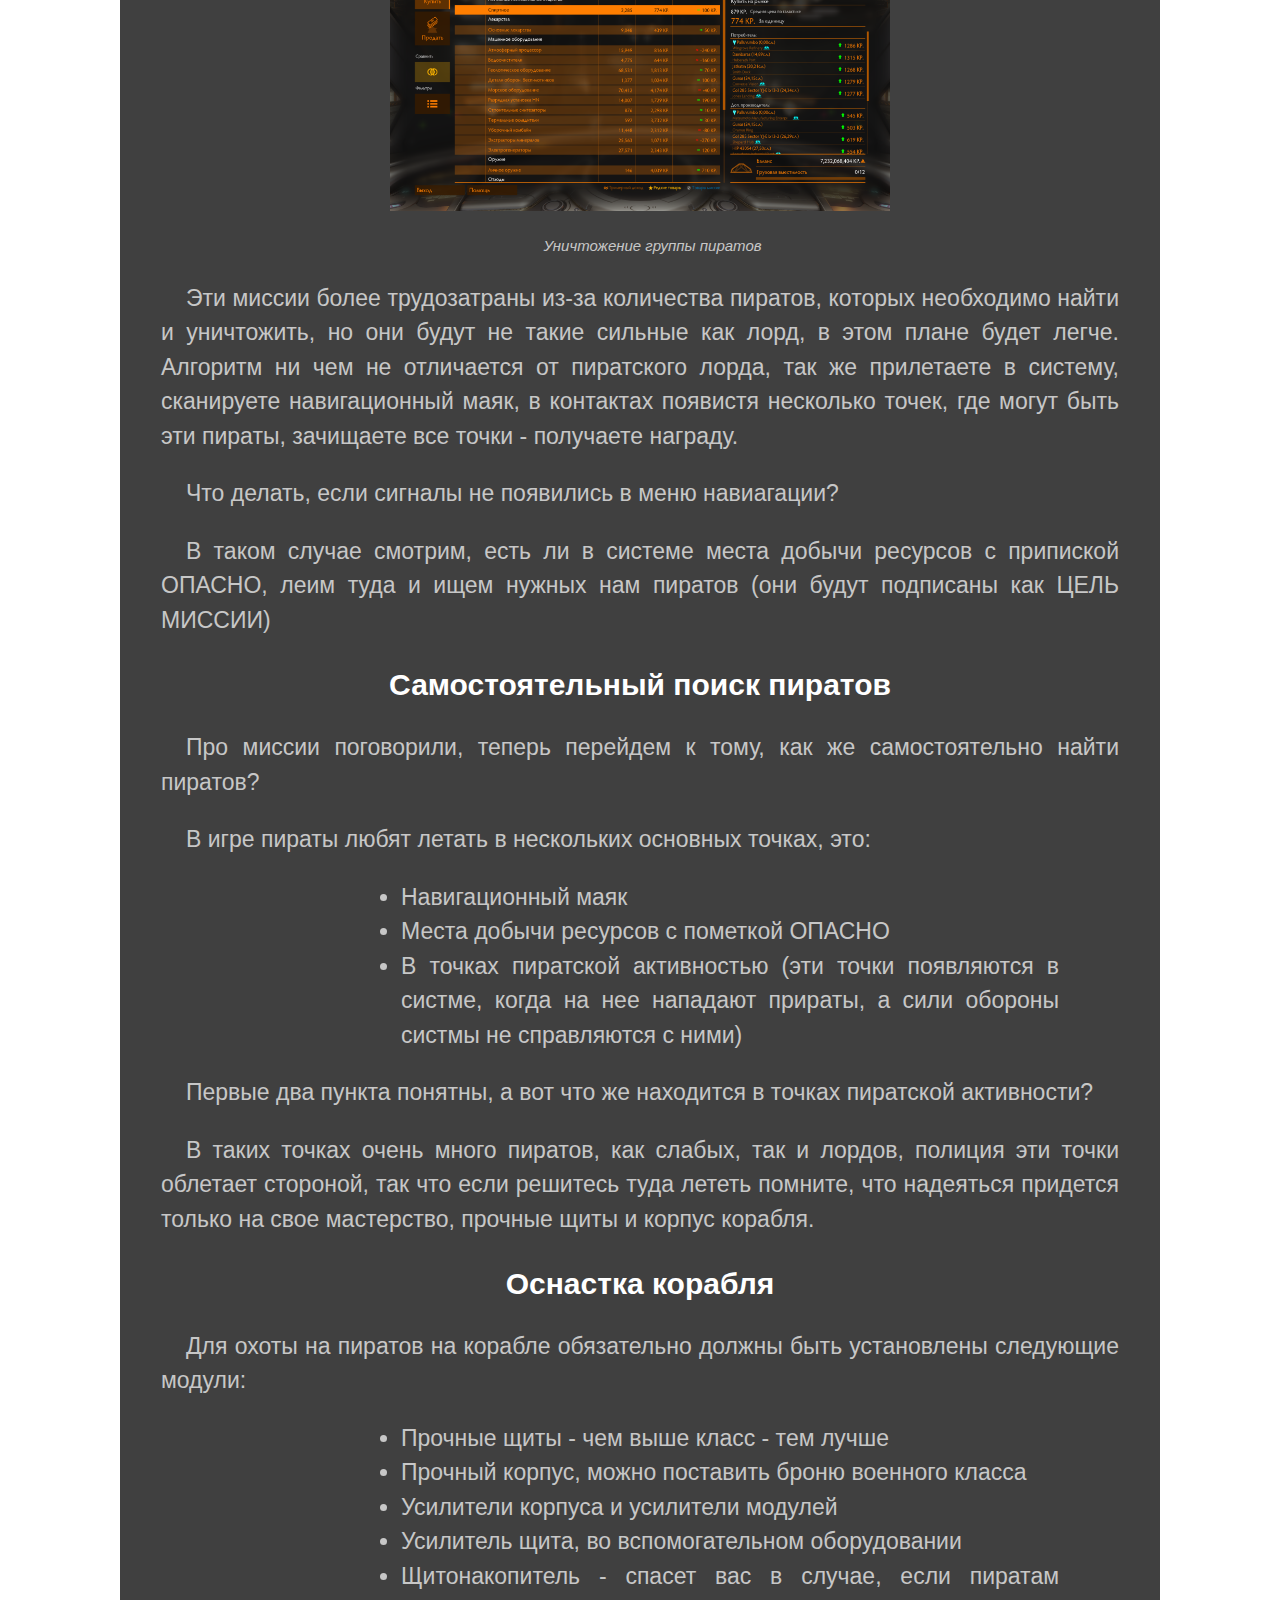
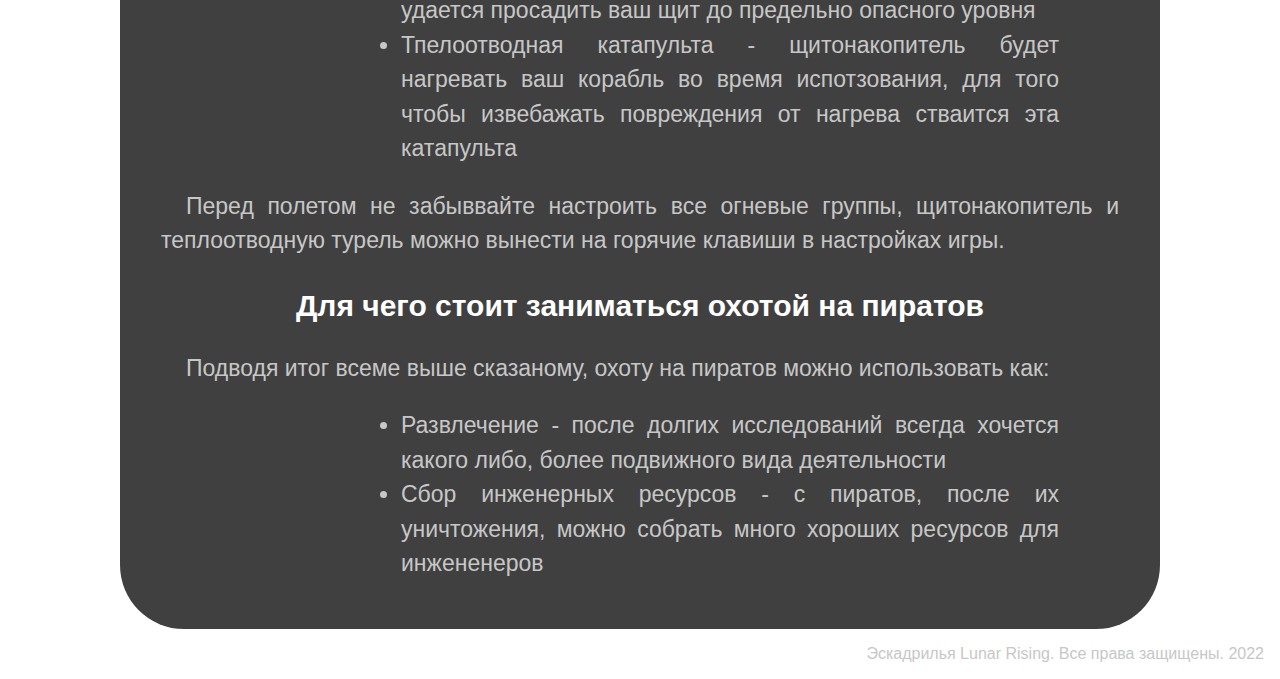
<file: hunter.html>
<!doctype html>
<html lang="ru">
<head>
    <meta charset="UTF-8">
    <meta name="viewport"
          content="width=device-width, user-scalable=no, initial-scale=1.0, maximum-scale=1.0, minimum-scale=1.0">
    <meta http-equiv="X-UA-Compatible" content="ie=edge">
    <title>Lunar Rising: Охота за головами</title>
    <link rel="stylesheet" href="assets\css\style.css">
    <link rel = "stylesheet" href="https://cdnjs.cloudflare.com/ajax/libs/font-awesome/6.0.0/css/all.min.css">
	<link rel="stylesheet" href="assets\css\stat.css">	
	<link rel="stylesheet" href="assets\js\script.js">
</head>
<body>

    <div class="header">
    <div class = "logo"> <a href="index.html"><img src="assets\css\images\Логотип_Для_сайта_1_1.png" width="200"></a></div>
    <div class = "dws-menu">
		<ul>
		    <li><a href="about.html">О нас</a></li>
            <li><a href="#">Направления</a>
				<ul>
				    <li><a href="exp.html">Исследования</a></li>
					<li><a href="trade.html">Торговля</a></li>
					<li><a href="hunter.html">Охота за головами</a></li>
				</ul>
			</li>
            <li><a href="eng.html">Инженеры</a></li>
            <li><a href="techno.html">Космоверфь</a></li>
            <li><a href="civ.html">Внеземные цивилизации</a>
				<ul>
				    <li><a href="eng.html">Стражи</a></li>
					<li><a href="techno.html">Таргоиды</a></li>
				</ul>
			
			</li>
            <li><a href="res.html">Внешние ресурсы</a></li>
		</ul>
	
    </div>
    <div class = "burger-menu">
		<ul>
		    <li><a href="about.html">О нас</a></li>
            <li><a href="#">Направления</a>
				<ul>
				    <li><a href="exp.html">Исследования</a></li>
					<li><a href="trade.html">Торговля</a></li>
					<li><a href="hunter.html">Охота за головами</a></li>
				</ul>
			</li>
            <li><a href="eng.html">Инженеры</a></li>
            <li><a href="techno.html">Космоверфь</a></li>
            <li><a href="#">Внеземные цивилизации</a>
				<ul>
				    <li><a href="eng.html">Стражи</a></li>
					<li><a href="techno.html">Таргоиды</a></li>
				</ul>
			</li>
            <li><a href="res.html">Внешние ресурсы</a></li>
		</ul>
	
    </div>
    </div>
    
<div class="content">
	<div class = "content__list">	
		<h1> Cодержание </h1>
			<ul>
				<li><a href = "#beg"> Охотник за головами: Начало </a></li>
				<li><a href = "#hunter_miss"> Миссии по уничтожению пиратов </a></li>
				<li><a href = "#hunter_miss_lord"> Миссии по уничтожению известного пирата </a></li>
				<li><a href = "#hunter_miss_pirates"> Миссии по уничтожению группы пиратов </a></li>
                <li><a href = "#search_for_pirates"> Самостоятельный поиск пиратов </a></li>
                <li><a href = "#fit"> Оснастка корабля </a></li>
                <li><a href = "#itog"> Для чего стоит заниматься охотой на пиратов </a></li>
			</ul>
	</div>
    
	
    <div class = "content__text">
    <h1>Охота за головами</h1>
	<div class="statya">
	<p>Направление охотника за головами в игре Elite Dangerous - самое динамичное и хорошо оплачиваемое. Чтобы встать на путь охотника небоходимы базовые знания этой механики, к примеру, где лучше всего искать пиратов, иерархия пиратов, миссии по охоте на пиратов, оборудование на корабле и многое другое.<br>Уже нетерпится пронзить своими лазерами пиратов? Тогда приступаем!</p> 
	<h2 id = "beg">Охотник за головами: Начало</h2>
	<p>Пираты в Elite Dangerous довольно опасные, они грабят карованы, атакуют пассажирские лайнеры, а, иногда, осождают и целые системы, когда силы полиции уже не в силах справиться с ними. Именно тут и вступают в игру охотниик за головами - им без разницы, кто перед ними стоит - торговец, владелец круизной компании, президент корпорации - пока они испарвно платят деньги за поимку и уничтожение пиратов - система может спать спокойно.</p>
	<p>И все же, в чем конкретно будет заключаться охота за головами?</p>
	<p>В игре под этим видом деятельности можно понимать два разных занятия, как и в торговле:</p>
        <ul>
			<li>Миссии по уничтожению пиратов (одного или нескольких)</li>
			<li>Самостоятельный поиск и уничтожение пиратов</li>
		</ul>
	<p>Эти миссии в свою очередь подразделяются на:</p>
		<ul>
			<li>Миссии по уничтожению пиратского лорда</li>
			<li>Миссии по уничтожению группы пиратов</li>
		</ul>
	<h2 id = "hunter_miss"> Миссии по уничтожению пиратов </h2>
	<p>Как говорилось выше,эти миссии разделяются на две категории:</p>
        <ul>
			<li>Миссии по уничтожению известного пирата (лорда)</li>
			<li>Миссии по уничтожению группы пиратов</li>
		</ul>
    <h2 id = "hunter_miss_lord"> Миссии по уничтожению известного пирата </h2>
	<p>На станциях эти миссии выглядят выглядят вот так:</p>
    <div class = "image"><a href = "assets\css\images\Охота за головами\ИзвестныйПират.png" target = "_blank"><img class ="image_text" src="assets\css\images\Охота за головами\ИзвестныйПират.png" width = "500"></a></div>
	<div class = "pod"><p><i>Миссия по уничтожению известного пирата</i></p></div>
	<p>В этих миссиях необходимо прилететь в указанную систему, просканировать навигационный маяк и в панели навигации у вас появится вот такой сигнал:.</p>
    <div class = "image"><a href = "assets\css\images\Торговля\Торговля_Inara_Товары.png" target = "_blank"><img class ="image_text" src="assets\css\images\Торговля\Торговля_Inara_Товары.png" width = "500"></a></div>
	<div class = "pod"><p><i>Сигнал пирата</i></p></div>
	<p>Направляйтесь туда и... вы увидите лорда в окружении его телохранителей. Главная цель - сам лорд, как правило он летает на Fer-de-Lance, а охрна на Vulture. Будьте осторожны, лорд и его охрана хорошо вооружены и защищены. Постарайтесь как можно быстрее избавиться от лорда, тогда миссия будет считаться завершенной. После устранения лорда возвращайтесь на базу, на которой брали миссиию и забирайте свою награду.</p>
	<h2 id = "hunter_miss_pirates"> Миссии по уничтожению группы пиратов </h2>
	<p>В отличии от миссий по уничтожению пиратсокого лорда, в этих миссиях будет необходимо уничтожить уже несколько десятков пиратов, выглядят подобный миссии вот так:</p>
    <div class = "image"><a href = "assets\css\images\Торговля\Потребительский рынок.png" target = "_blank"><img class ="image_text" src="assets\css\images\Торговля\Потребительский рынок.png" width = "500"></a></div>
	<div class = "pod"><p><i>Уничтожение группы пиратов</i></p></div>
	<p>Эти миссии более трудозатраны из-за количества пиратов, которых необходимо найти и уничтожить, но они будут не такие сильные как лорд, в этом плане будет легче. Алгоритм ни чем не отличается от пиратского лорда, так же прилетаете в систему, сканируете навигационный маяк, в контактах появистя несколько точек, где могут быть эти пираты, зачищаете все точки - получаете награду.</p>
    <p>Что делать, если сигналы не появились в меню навиагации?</p>
    <p>В таком случае смотрим, есть ли в системе места добычи ресурсов с припиской ОПАСНО, леим туда и ищем нужных нам пиратов (они будут подписаны как ЦЕЛЬ МИССИИ)</p>
    <h2 id = "search_for_pirates"> Самостоятельный поиск пиратов </h2>
	<p>Про миссии поговорили, теперь перейдем к тому, как же самостоятельно найти пиратов?</p>
    <p>В игре пираты любят летать в нескольких основных точках, это:</p>
        <ul>
			<li>Навигационный маяк</li>
            <li>Места добычи ресурсов с пометкой ОПАСНО</li>
            <li>В точках пиратской активностью (эти точки появляются в систме, когда на нее нападают прираты, а сили обороны систмы не справляются с ними) </li>
		</ul>
    <p>Первые два пункта понятны, а вот что же находится в точках пиратской активности?</p>
    <p>В таких точках очень много пиратов, как слабых, так и лордов, полиция эти точки облетает стороной, так что если решитесь туда лететь помните, что надеяться придется только на свое мастерство, прочные щиты и корпус корабля.</p>
    <h2 id = "fit"> Оснастка корабля </h2>
    <p>Для охоты на пиратов на корабле обязательно должны быть установлены следующие модули:</p>
        <ul>
			<li>Прочные щиты - чем выше класс - тем лучше</li>
            <li>Прочный корпус, можно поставить броню военного класса</li>
            <li>Усилители корпуса и усилители модулей</li>
            <li>Усилитель щита, во вспомогательном оборудовании </li>
            <li>Щитонакопитель - спасет вас в случае, если пиратам удается просадить ваш щит до предельно опасного уровня</li>
            <li>Тпелоотводная катапульта - щитонакопитель будет нагревать ваш корабль во время испотзования, для того чтобы извебажать повреждения от нагрева стваится эта катапульта</li>
		</ul>
    <p>Перед полетом не забыввайте настроить все огневые группы, щитонакопитель и теплоотводную турель можно вынести на горячие клавиши в настройках игры.</p>
    <h2 id = "itog">Для чего стоит заниматься охотой на пиратов</h2>
	<p>Подводя итог всеме выше сказаному, охоту на пиратов можно использовать как:</p>
        <ul>
			<li>Развлечение - после долгих исследований всегда хочется какого либо, более подвижного вида деятельности</li>
            <li>Сбор инженерных ресурсов -  с пиратов, после их уничтожения, можно собрать много хороших ресурсов для инжененеров</li>
		</ul>
	<p></p>
	<p></p>
	</div>
    </div>
    </div>
<div class = "footer">
    <p>Эскадрилья Lunar Rising. Все права защищены. 2022</p>
</div>	
			
</body>
</html>
</file>
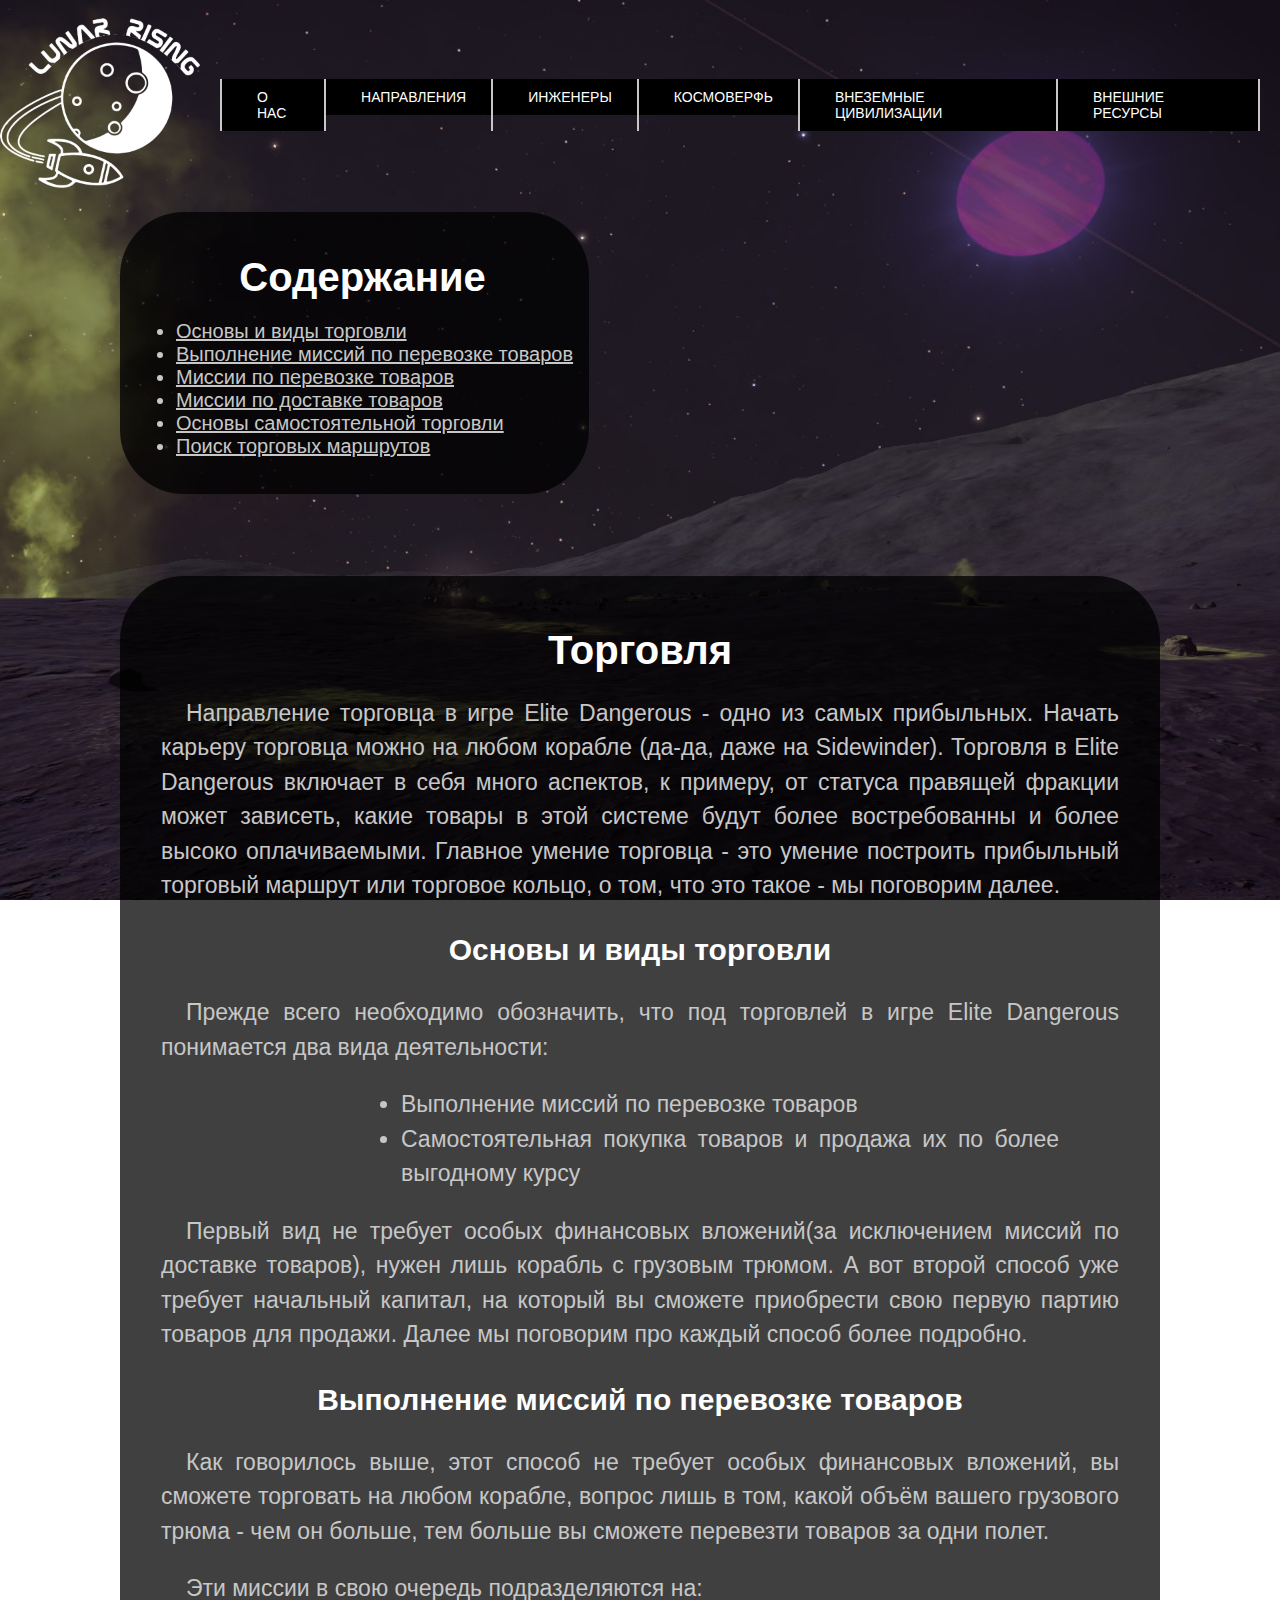
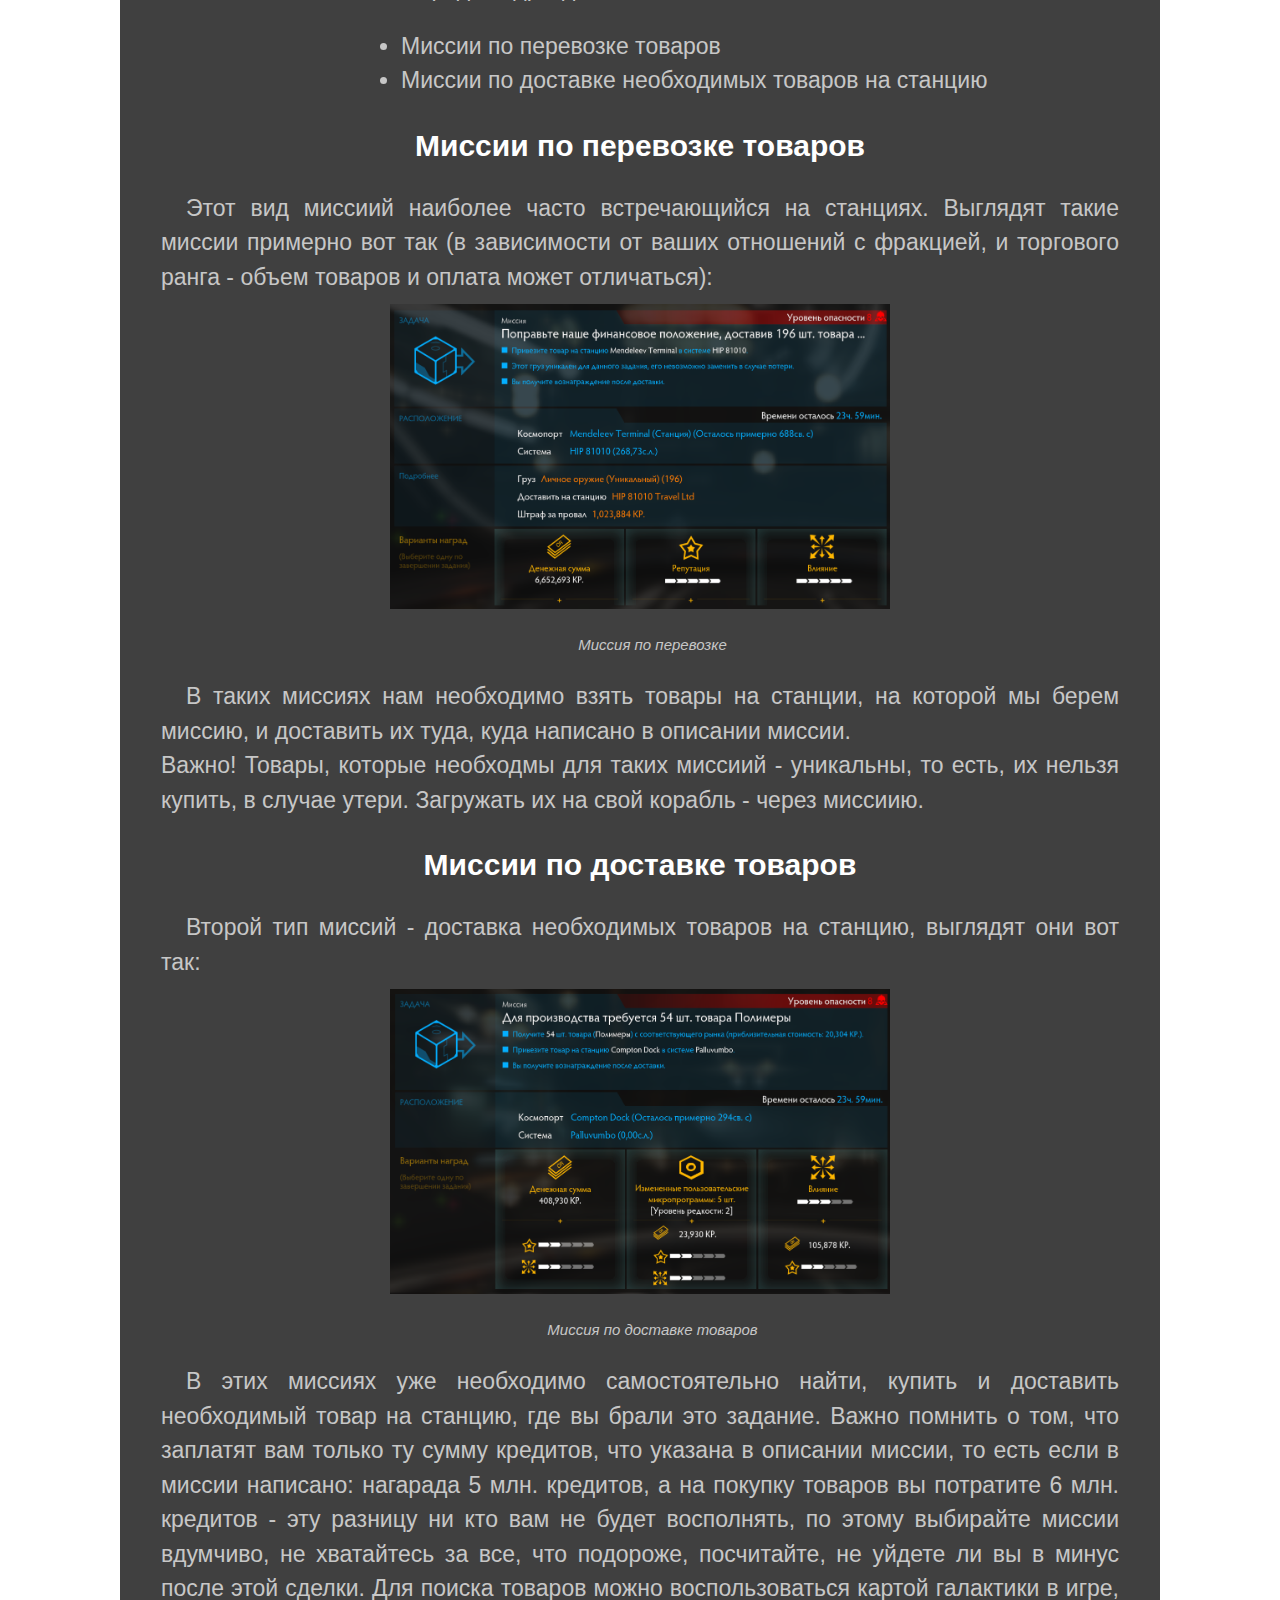
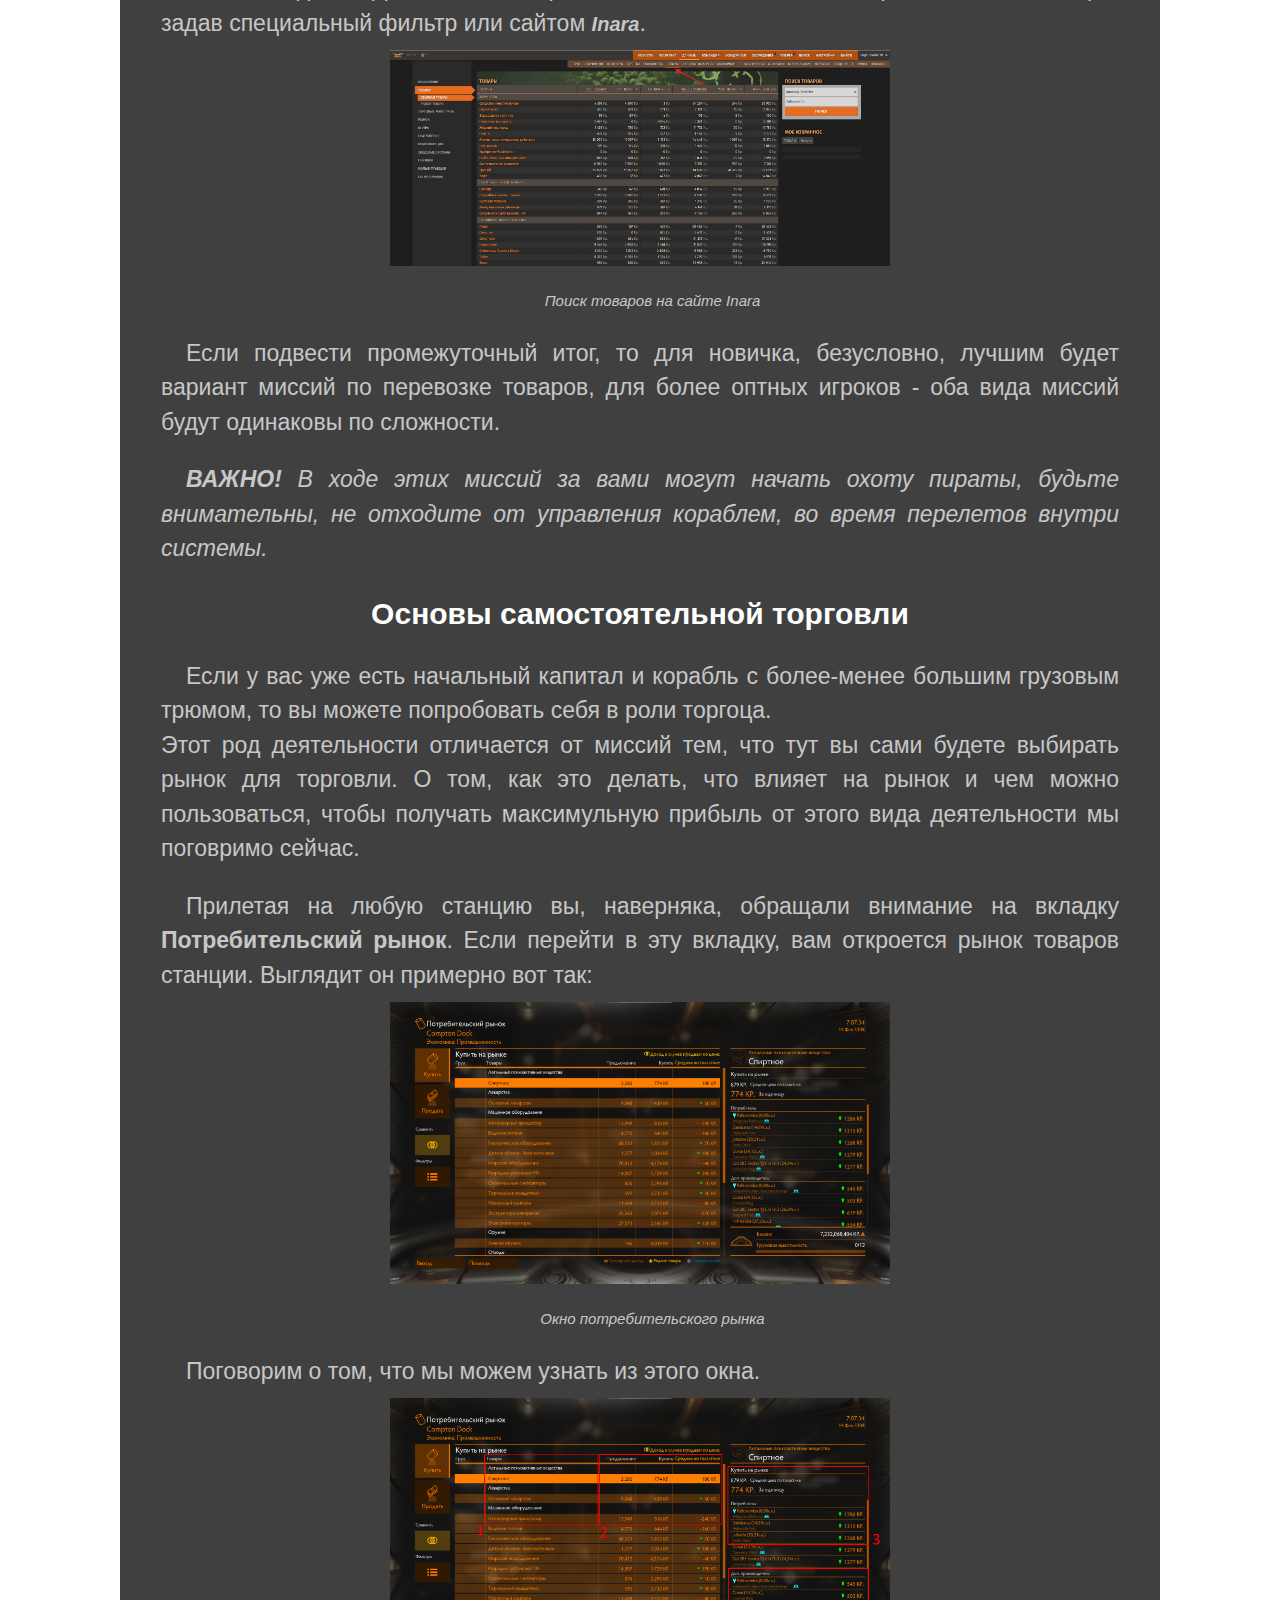
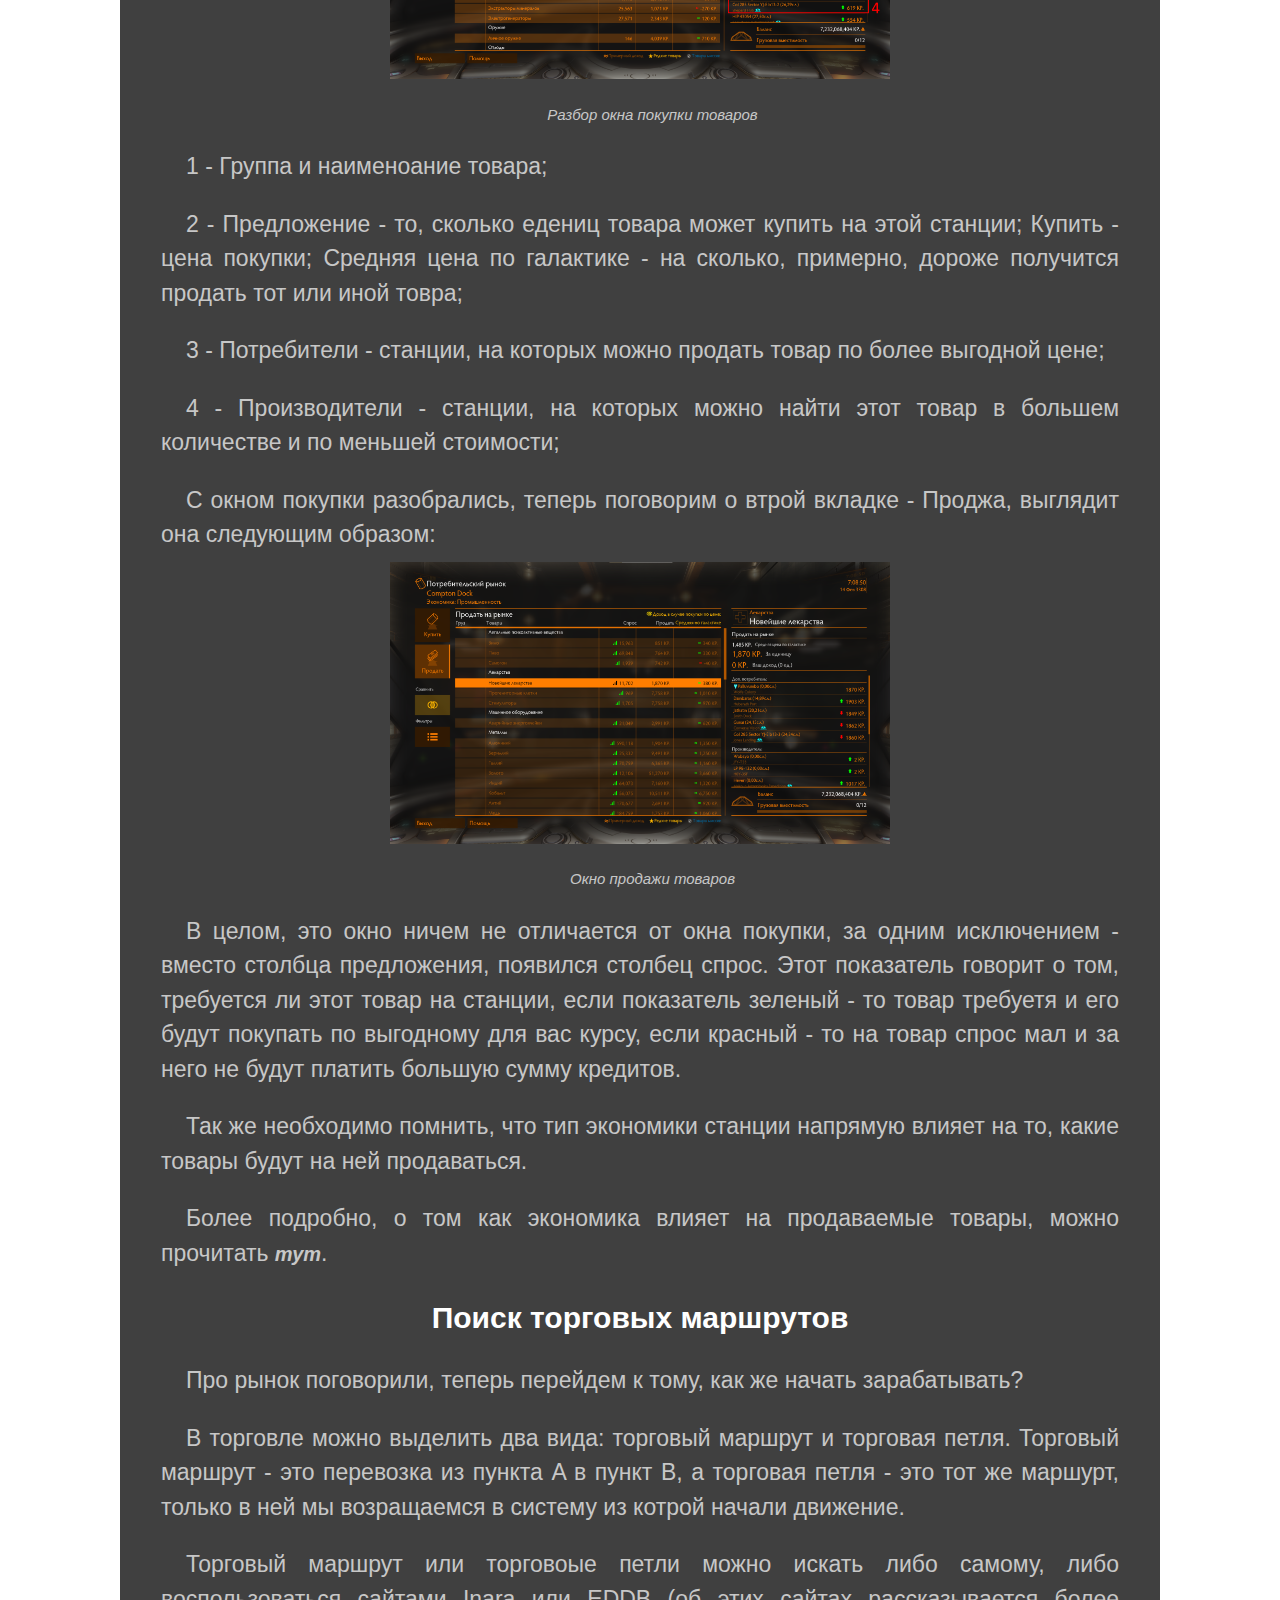
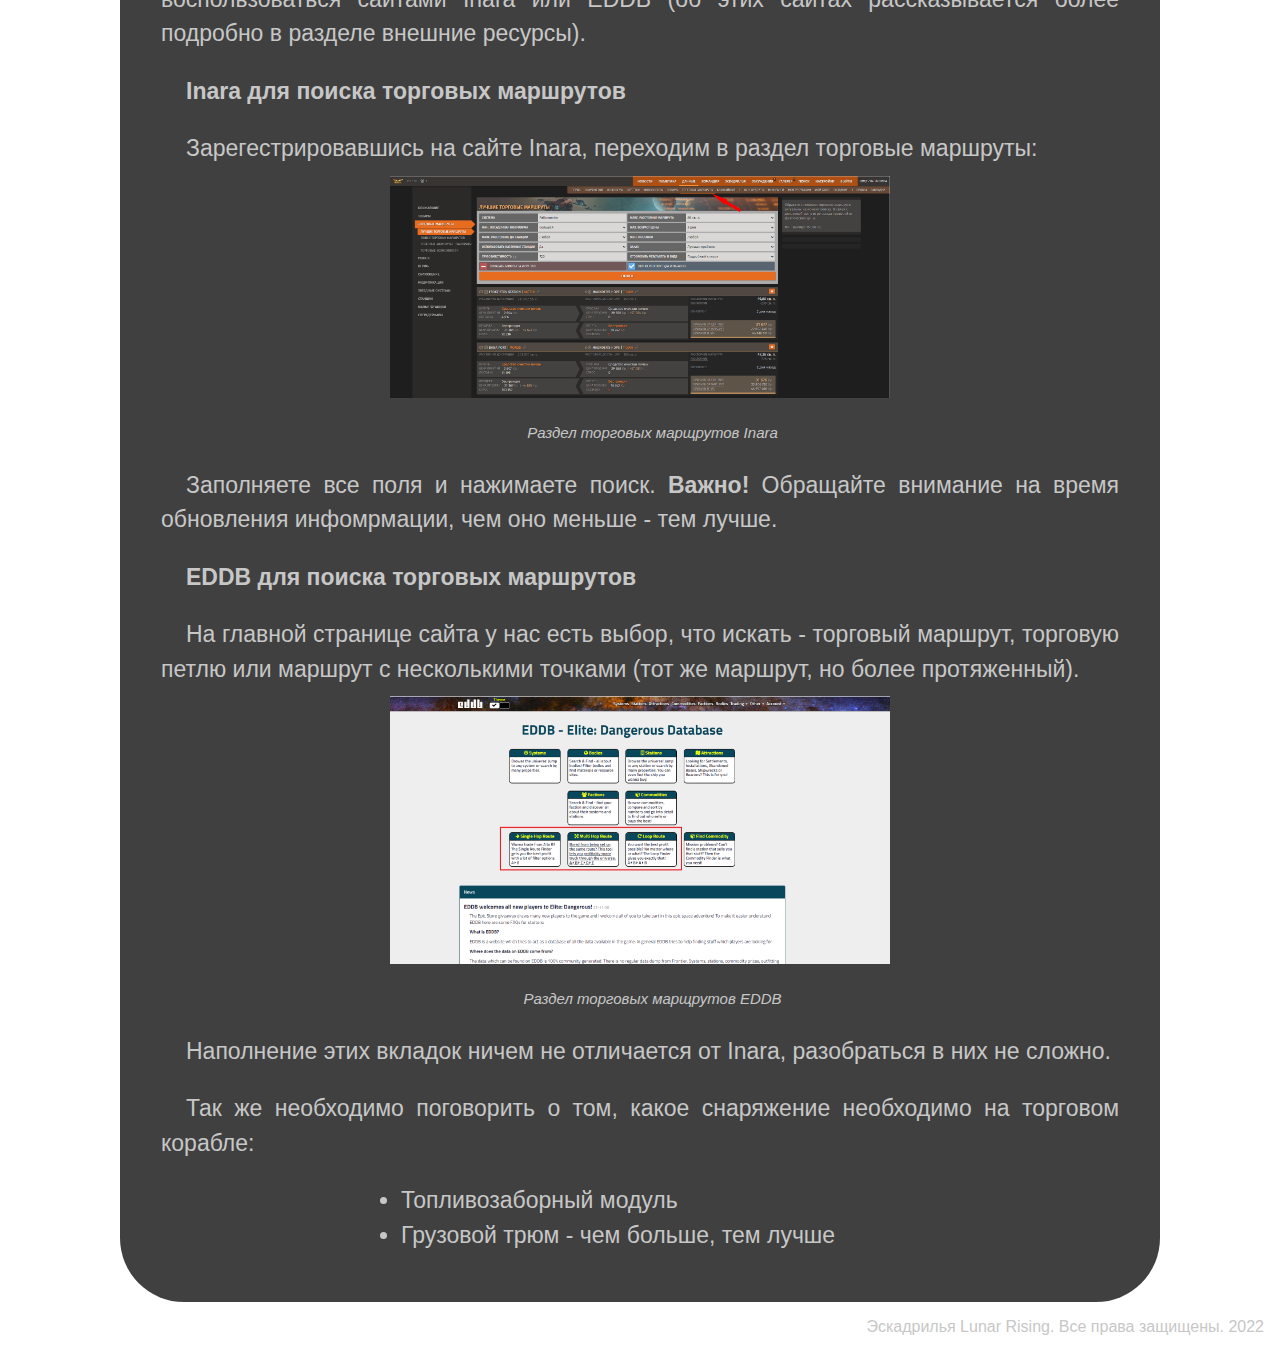
<file: trade.html>
<!doctype html>
<html lang="ru">
<head>
    <meta charset="UTF-8">
    <meta name="viewport"
          content="width=device-width, user-scalable=no, initial-scale=1.0, maximum-scale=1.0, minimum-scale=1.0">
    <meta http-equiv="X-UA-Compatible" content="ie=edge">
    <title>Lunar Rising: Торговля</title>
    <link rel="stylesheet" href="assets\css\style.css">
    <link rel = "stylesheet" href="https://cdnjs.cloudflare.com/ajax/libs/font-awesome/6.0.0/css/all.min.css">
	<link rel="stylesheet" href="assets\css\stat.css">	
	<link rel="stylesheet" href="assets\js\script.js">
</head>
<body>

    <div class="header">
    <div class = "logo"> <a href="index.html"><img src="assets\css\images\Логотип_Для_сайта_1_1.png" width="200"></a></div>
    <div class = "dws-menu">
		<ul>
		    <li><a href="about.html">О нас</a></li>
            <li><a href="#">Направления</a>
				<ul>
				    <li><a href="exp.html">Исследования</a></li>
					<li><a href="trade.html">Торговля</a></li>
					<li><a href="hunter.html">Охота за головами</a></li>
				</ul>
			</li>
            <li><a href="eng.html">Инженеры</a></li>
            <li><a href="techno.html">Космоверфь</a></li>
            <li><a href="civ.html">Внеземные цивилизации</a>
				<ul>
				    <li><a href="eng.html">Стражи</a></li>
					<li><a href="techno.html">Таргоиды</a></li>
				</ul>
			</li>
            <li><a href="res.html">Внешние ресурсы</a></li>
		</ul>
	
    </div>        
    <div class = "burger-menu">
		<ul>
		    <li><a href="about.html">О нас</a></li>
            <li><a href="#">Направления</a>
				<ul>
				    <li><a href="exp.html">Исследования</a></li>
					<li><a href="trade.html">Торговля</a></li>
					<li><a href="hunter.html">Охота за головами</a></li>
				</ul>
			</li>
            <li><a href="eng.html">Инженеры</a></li>
            <li><a href="techno.html">Космоверфь</a></li>
            <li><a href="#">Внеземные цивилизации</a>
				<ul>
				    <li><a href="eng.html">Стражи</a></li>
					<li><a href="techno.html">Таргоиды</a></li>
				</ul>
			</li>
            <li><a href="res.html">Внешние ресурсы</a></li>
		</ul>
	
    </div>
    </div>
    
<div class="content">
	<div class = "content__list">	
		<h1> Cодержание </h1>
			<ul>
				<li><a href = "#beg"> Основы и  виды торговли </a></li>
				<li><a href = "#torg_miss"> Выполнение миссий по перевозке товаров </a></li>
				<li><a href = "#transportation_miss"> Миссии по перевозке товаров </a></li>
				<li><a href = "#delivery_miss"> Миссии по доставке товаров </a></li>
                <li><a href = "#trading_main"> Основы самостоятельной торговли </a></li>
                <li><a href = "#trading_find"> Поиск торговых маршрутов </a></li>
			</ul>
	</div>
    
	
<div class = "content__text">
    <h1>Торговля</h1>
	<div class="statya">
	<p>Направление торговца в игре Elite Dangerous - одно из самых прибыльных. Начать карьеру торговца можно на любом корабле (да-да, даже на Sidewinder). Торговля в Elite Dangerous включает в себя много аспектов, к примеру, от статуса правящей фракции может зависеть, какие товары в этой системе будут более востребованны и более высоко оплачиваемыми. Главное умение торговца - это умение построить прибыльный торговый маршрут или торговое кольцо, о том, что это такое - мы поговорим далее.</p> 
	<h2 id = "beg">Основы и  виды торговли</h2>
	<p>Прежде всего необходимо обозначить, что под торговлей в игре Elite Dangerous понимается два вида деятельности:</p>
        <ul>
            <li>Выполнение миссий по перевозке товаров</li>
            <li>Самостоятельная покупка товаров и продажа их по более выгодному курсу</li>
        </ul>
	<p>Первый вид не требует особых финансовых вложений(за исключением миссий по доставке товаров), нужен лишь корабль с грузовым трюмом. А вот второй способ уже требует начальный капитал, на который вы сможете приобрести свою первую партию товаров для продажи. Далее мы поговорим про каждый способ более подробно.</p>
	<h2 id = "torg_miss">Выполнение миссий по перевозке товаров</h2>
	<p>Как говорилось выше, этот способ не требует особых финансовых вложений, вы сможете торговать на любом корабле, вопрос лишь в том, какой объём вашего грузового трюма - чем он больше, тем больше вы сможете перевезти товаров за одни полет.</p>
	<p>Эти миссии в свою очередь подразделяются на:</p>
		<ul>
			<li>Миссии по перевозке товаров</li>
			<li>Миссии по доставке необходимых товаров на станцию</li>
		</ul>
	<h2 id = "transportation_miss"> Миссии по перевозке товаров </h2>
	<p>Этот вид миссиий наиболее часто встречающийся на станциях. Выглядят такие миссии примерно вот так (в зависимости от ваших отношений с фракцией, и торгового ранга - объем товаров и оплата может отличаться):</p>
    <div class = "image"><a href = "assets\css\images\Торговля\Миссия_перевозка.png" target = "_blank"><img class ="image_text"src="assets\css\images\Торговля\Миссия_перевозка.png" width = "500"></a></div>
	<div class = "pod"><p><i>Миссия по перевозке</i></p></div>
	<p>В таких миссиях нам необходимо взять товары на станции, на которой мы берем миссию, и доставить их туда, куда написано в описании миссии. <br>Важно! Товары, которые необходмы для таких миссиий - уникальны, то есть, их нельзя купить, в случае утери. Загружать их на свой корабль - через миссиию.</p>
    <h2 id = "delivery_miss"> Миссии по доставке товаров </h2>
	<p>Второй тип миссий - доставка необходимых товаров на станцию, выглядят они вот так:</p>
    <div class = "image"><a href = "assets\css\images\Торговля\Миссия_доставка.png" target = "_blank"><img class ="image_text" src="assets\css\images\Торговля\Миссия_доставка.png" width = "500"></a></div>
	<div class = "pod"><p><i>Миссия по доставке товаров</i></p></div>
	<p>В этих миссиях уже необходимо самостоятельно найти, купить и доставить необходимый товар на станцию, где вы брали это задание. Важно помнить о том, что заплатят вам только ту сумму кредитов, что указана в описании миссии, то есть если в миссии написано: нагарада 5 млн. кредитов, а на покупку товаров вы потратите 6 млн. кредитов - эту разницу ни кто вам не будет восполнять, по этому выбирайте миссии вдумчиво, не хватайтесь за все, что подороже, посчитайте, не уйдете ли вы в минус после этой сделки. Для поиска товаров можно воспользоваться картой галактики в игре, задав специальный фильтр или сайтом <a href = "https://https://inara.cz/" target = "_blank"><b><i>Inara</i></b></a>.</p>
    <div class = "image"><a href = "assets\css\images\Торговля\Торговля_Inara_Товары.png" target = "_blank"><img class ="image_text" src="assets\css\images\Торговля\Торговля_Inara_Товары.png" width = "500"></a></div>
	<div class = "pod"><p><i>Поиск товаров на сайте Inara</i></p></div>
	<p>Если подвести промежуточный итог, то для новичка, безусловно, лучшим будет вариант миссий по перевозке товаров, для более оптных игроков - оба вида миссий будут одинаковы по сложности.</p>
    <p><i><b>ВАЖНО!</b> В ходе этих миссий за вами могут начать охоту пираты, будьте внимательны, не отходите от управления кораблем, во время перелетов внутри системы.</i></p>
	<h2 id = "trading_main"> Основы самостоятельной торговли </h2>
	<p>Если у вас уже есть начальный капитал и корабль с более-менее большим грузовым трюмом, то вы можете попробовать себя в роли торгоца.<br> Этот род деятельности отличается от миссий тем, что тут вы сами будете выбирать рынок для торговли. О том, как это делать, что влияет на рынок и чем можно пользоваться, чтобы получать максимульную прибыль от этого вида деятельности мы поговримо сейчас.</p>
	<p>Прилетая на любую станцию вы, наверняка, обращали внимание на вкладку <b>Потребительский рынок</b>. Если перейти в эту вкладку, вам откроется рынок товаров станции. Выглядит он примерно вот так:</p>
    <div class = "image"><a href = "assets\css\images\Торговля\Потребительский рынок.png" target = "_blank"><img class ="image_text"src="assets\css\images\Торговля\Потребительский рынок.png" width = "500"></a></div>
	<div class = "pod"><p><i>Окно потребительского рынка</i></p></div>
	<p>Поговорим о том, что мы можем узнать из этого окна.</p>
	<div class = "image"><a href = "assets\css\images\Торговля\Потребительский рынок_Разбор.png" target = "_blank"><img class ="image_text"src="assets\css\images\Торговля\Потребительский рынок_Разбор.png" width = "500"></a></div>
	<div class = "pod"><p><i>Разбор окна покупки товаров</i></p></div>
	<p>1 - Группа и наименоание товара;</p>
	<p>2 - Предложение - то, сколько едениц товара может купить на этой станции; Купить - цена покупки; Средняя цена по галактике - на сколько, примерно, дороже получится продать тот или иной товра;</p>
	<p>3 - Потребители - станции, на которых можно продать товар по более выгодной цене;</p>
	<p>4 - Производители - станции, на которых можно найти этот товар в большем количестве и по меньшей стоимости;</p>
	<p>С окном покупки разобрались, теперь поговорим о втрой вкладке - Проджа, выглядит она следующим образом:</p>
    <div class = "image"><a href = "assets\css\images\Торговля\Потребительский рынок_Продажа.png" target = "_blank"><img class ="image_text"src="assets\css\images\Торговля\Потребительский рынок_Продажа.png" width = "500"></a></div>
    <div class = "pod"><p><i>Окно продажи товаров</i></p></div>
	<p>В целом, это окно ничем не отличается от окна покупки, за одним исключением - вместо столбца предложения, появился столбец спрос. Этот показатель говорит о том, требуется ли этот товар на станции, если показатель зеленый - то товар требуетя и его будут покупать по выгодному для вас курсу, если красный - то на товар спрос мал и за него не будут платить большую сумму кредитов.</p>
	<p>Так же необходимо помнить, что тип экономики станции напрямую влияет на то, какие товары будут на ней продаваться.</p>
    <p>Более подробно, о том как экономика влияет на продаваемые товары, можно прочитать <a href = "https://elite-dangerous.fandom.com/ru/wiki/%D0%AD%D0%BA%D0%BE%D0%BD%D0%BE%D0%BC%D0%B8%D0%BA%D0%B0" target = "_blank"><b><i>тут</i></b></a>.</p>
    <h2 id = "trading_find"> Поиск торговых маршрутов </h2>
	<p>Про рынок поговорили, теперь перейдем к тому, как же начать зарабатывать?</p>
    <p>В торговле можно выделить два вида: торговый маршрут и торговая петля. Торговый маршрут - это перевозка из пункта A в пункт B, а торговая петля - это тот же маршурт, только в ней мы возращаемся в систему из котрой начали движение.</p>
    <p>Торговый маршрут или торговоые петли можно искать либо самому, либо воспользоваться сайтами Inara или EDDB (об этих сайтах рассказывается более подробно в разделе внешние ресурсы).</p>
    <p><b>Inara для поиска торговых маршрутов</b></p>
    <p>Зарегестрировавшись на сайте Inara, переходим в раздел торговые маршруты:</p>
    <div class = "image"><a href = "assets\css\images\Торговля\Торговля_Inara.png" target = "_blank"><img class ="image_text"src="assets\css\images\Торговля\Торговля_Inara.png" width = "500"></a></div>
    <div class = "pod"><p><i>Раздел торговых марщрутов Inara</i></p></div>
    <p>Заполняете все поля и нажимаете поиск. <b>Важно!</b> Обращайте внимание на время обновления инфомрмации, чем оно меньше - тем лучше.</p>
    <p><b>EDDB для поиска торговых маршрутов</b></p>
    <p>На главной странице сайта у нас есть выбор, что искать - торговый маршрут, торговую петлю или маршрут с несколькими точками (тот же маршрут, но более протяженный).</p>
    <div class = "image"><a href = "assets\css\images\Торговля\Торговля_EDDB.png" target = "_blank"><img class ="image_text" src="assets\css\images\Торговля\Торговля_EDDB.png" width = "500"></a></div>
    <div class = "pod"><p><i>Раздел торговых марщрутов EDDB</i></p></div>
	<p>Наполнение этих вкладок ничем не отличается от Inara, разобраться в них не сложно.</p>  
	<p>Так же необходимо поговорить о том, какое снаряжение необходимо на торговом корабле:</p>
			<ul>
			<li>Топливозаборный модуль</li>
            <li>Грузовой трюм - чем больше, тем лучше</li>
		</ul>
    <h2 id = "itog"></h2>
	<p></p>
	<p></p>
	<p></p>
	</div>
    </div>
    </div>
<div class = "footer">
    <p>Эскадрилья Lunar Rising. Все права защищены. 2022</p>
</div>	
			
</body>
</html>
</file>
